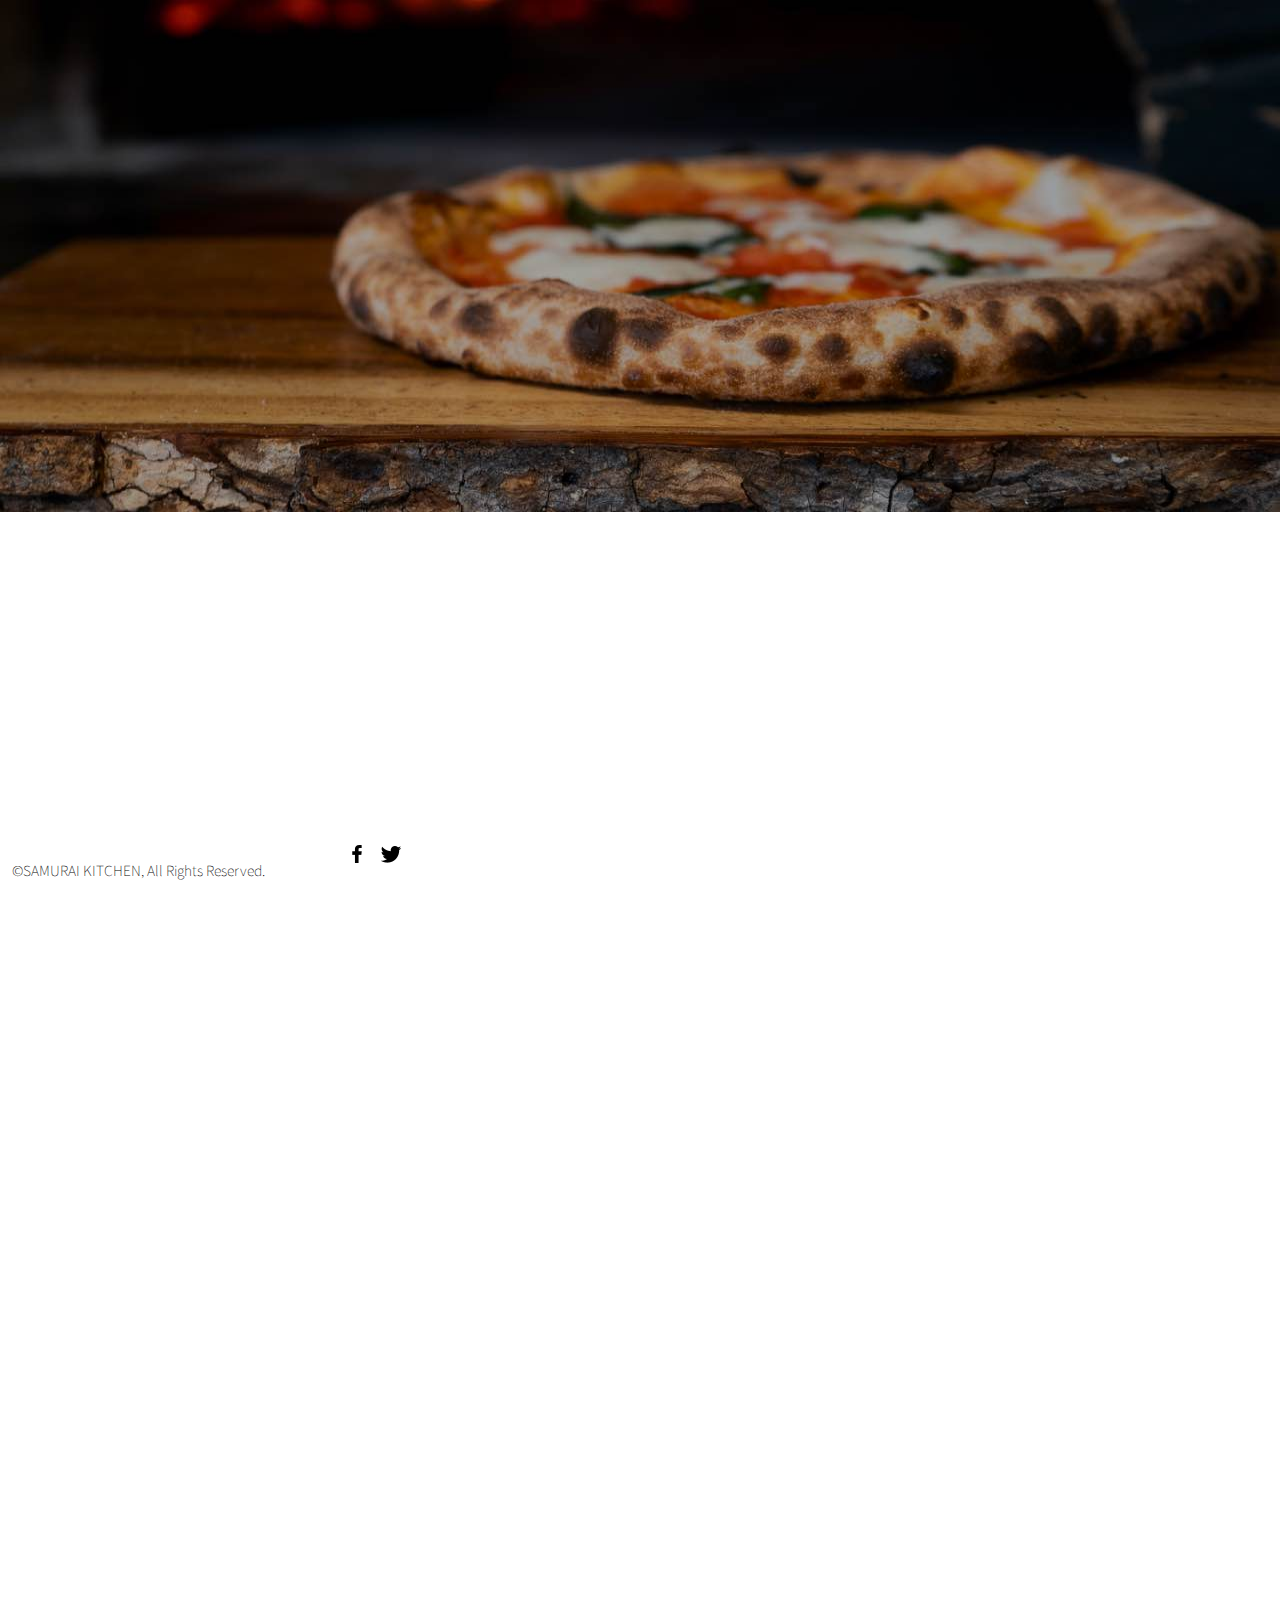
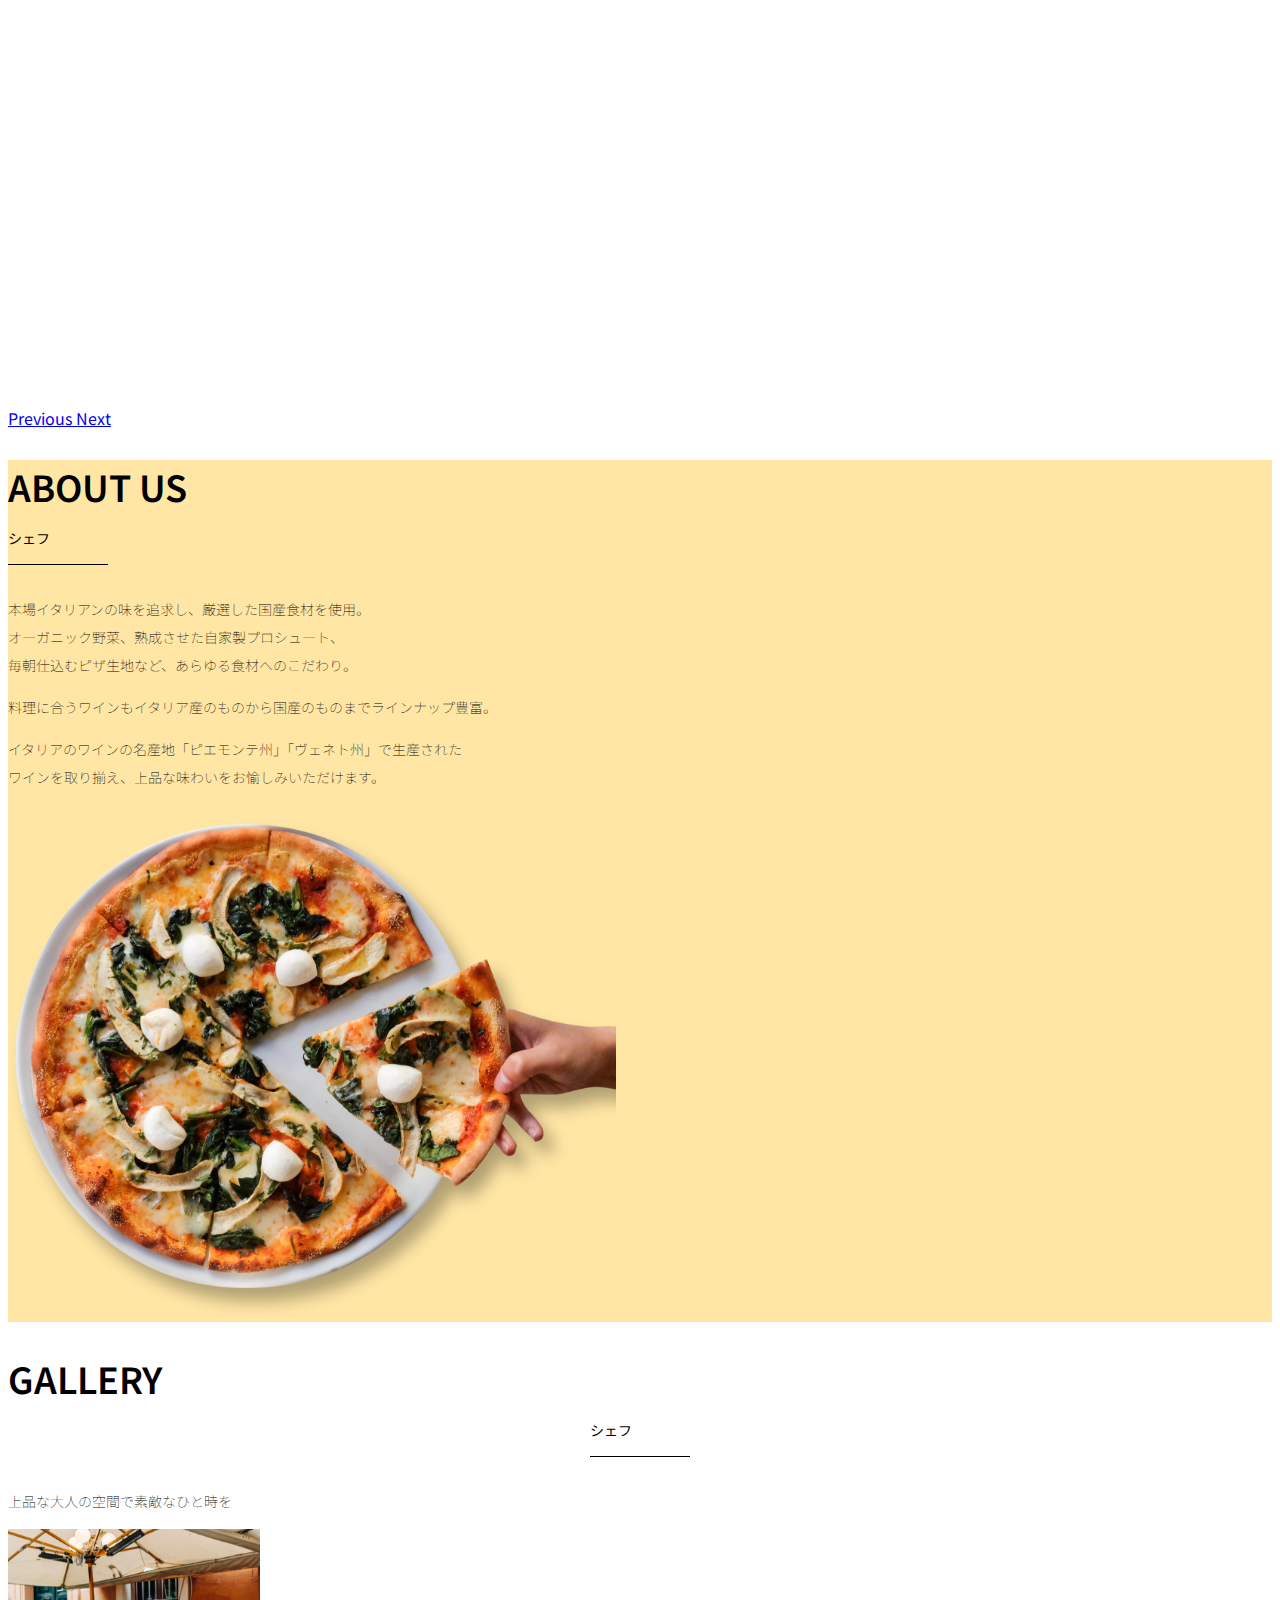
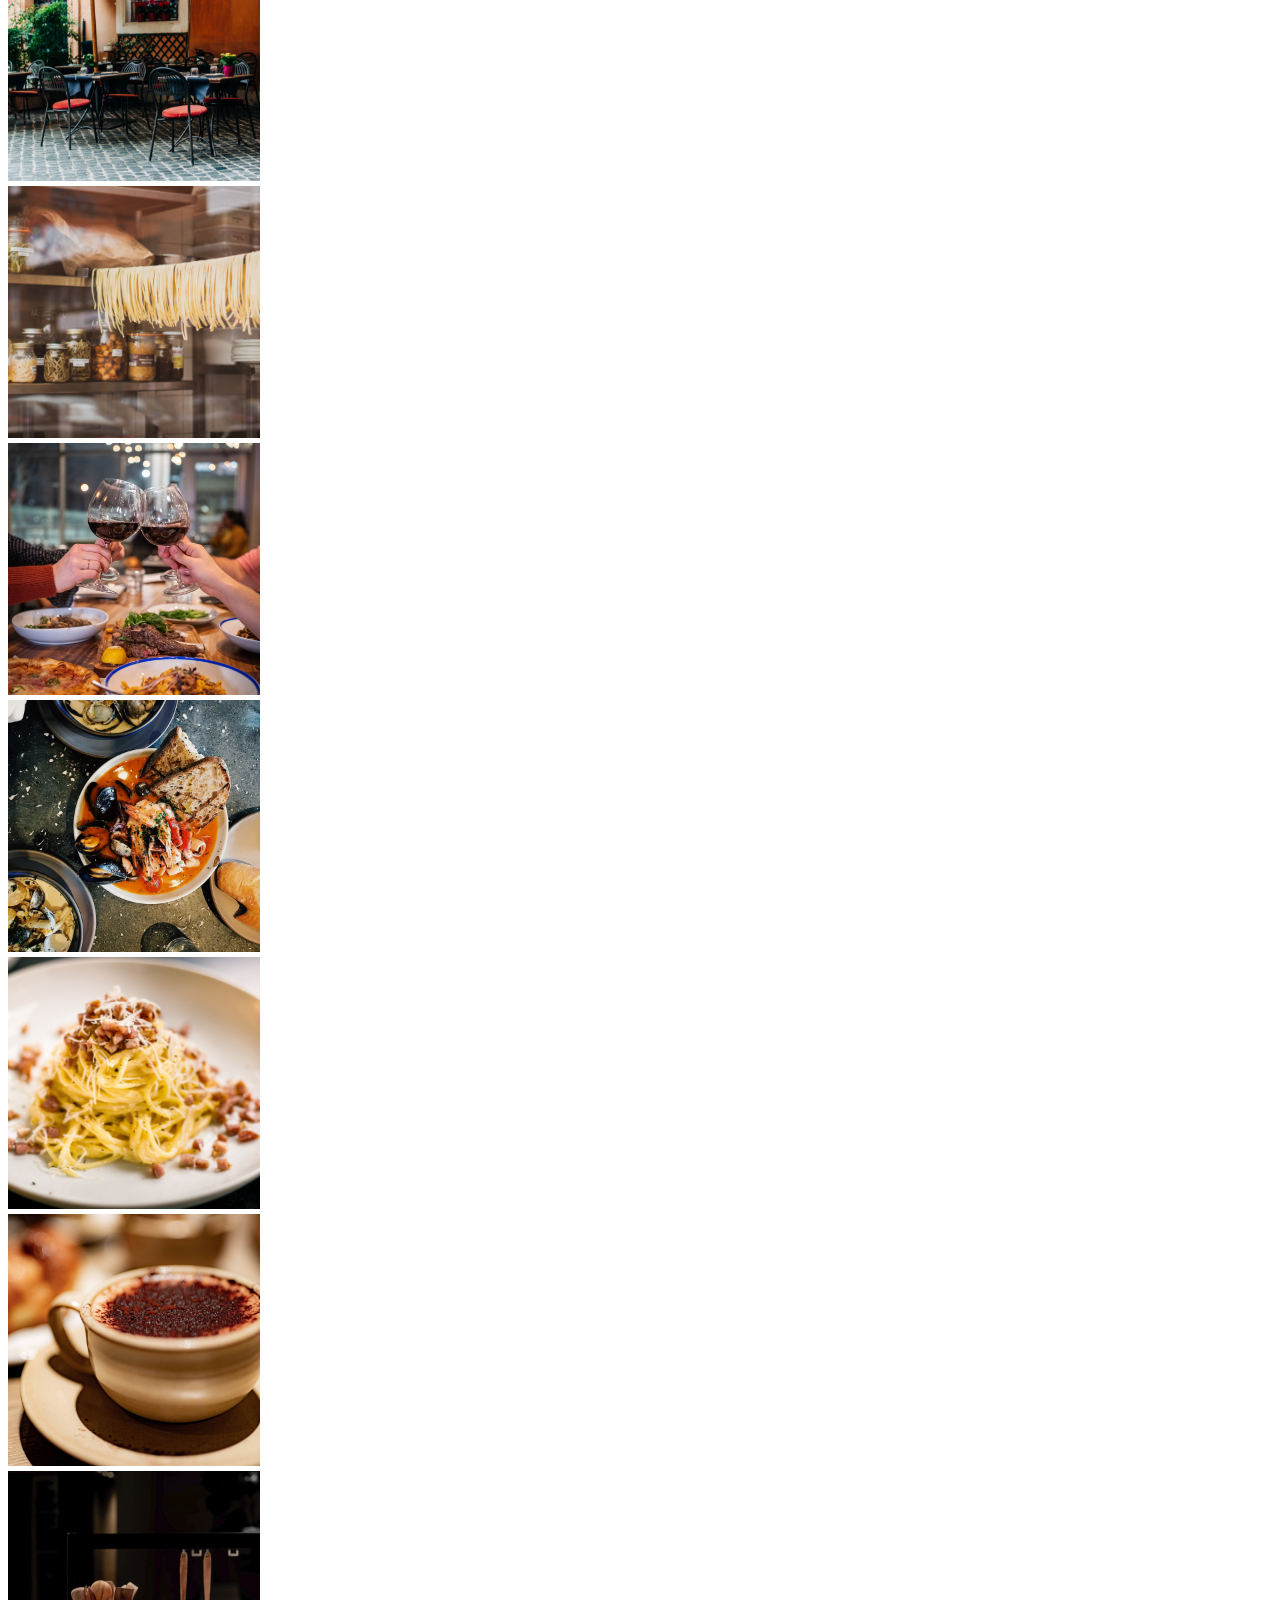
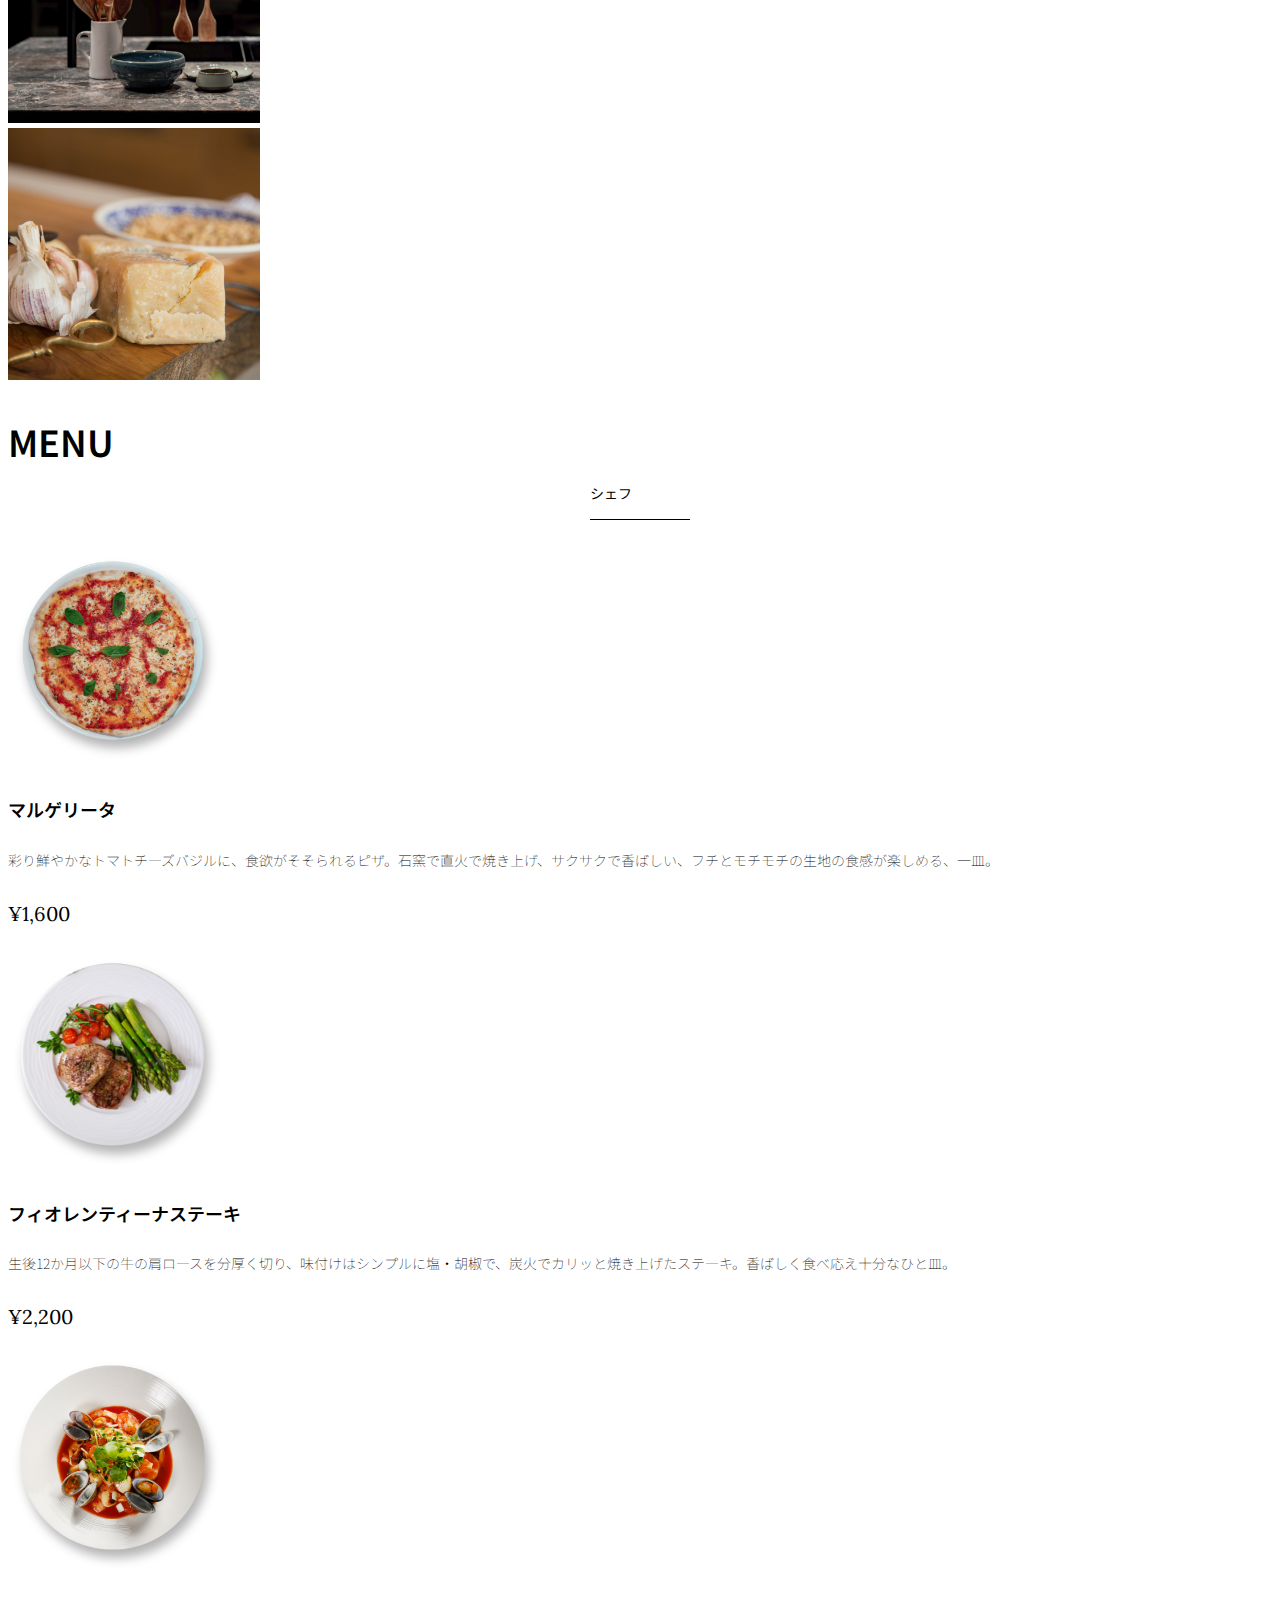
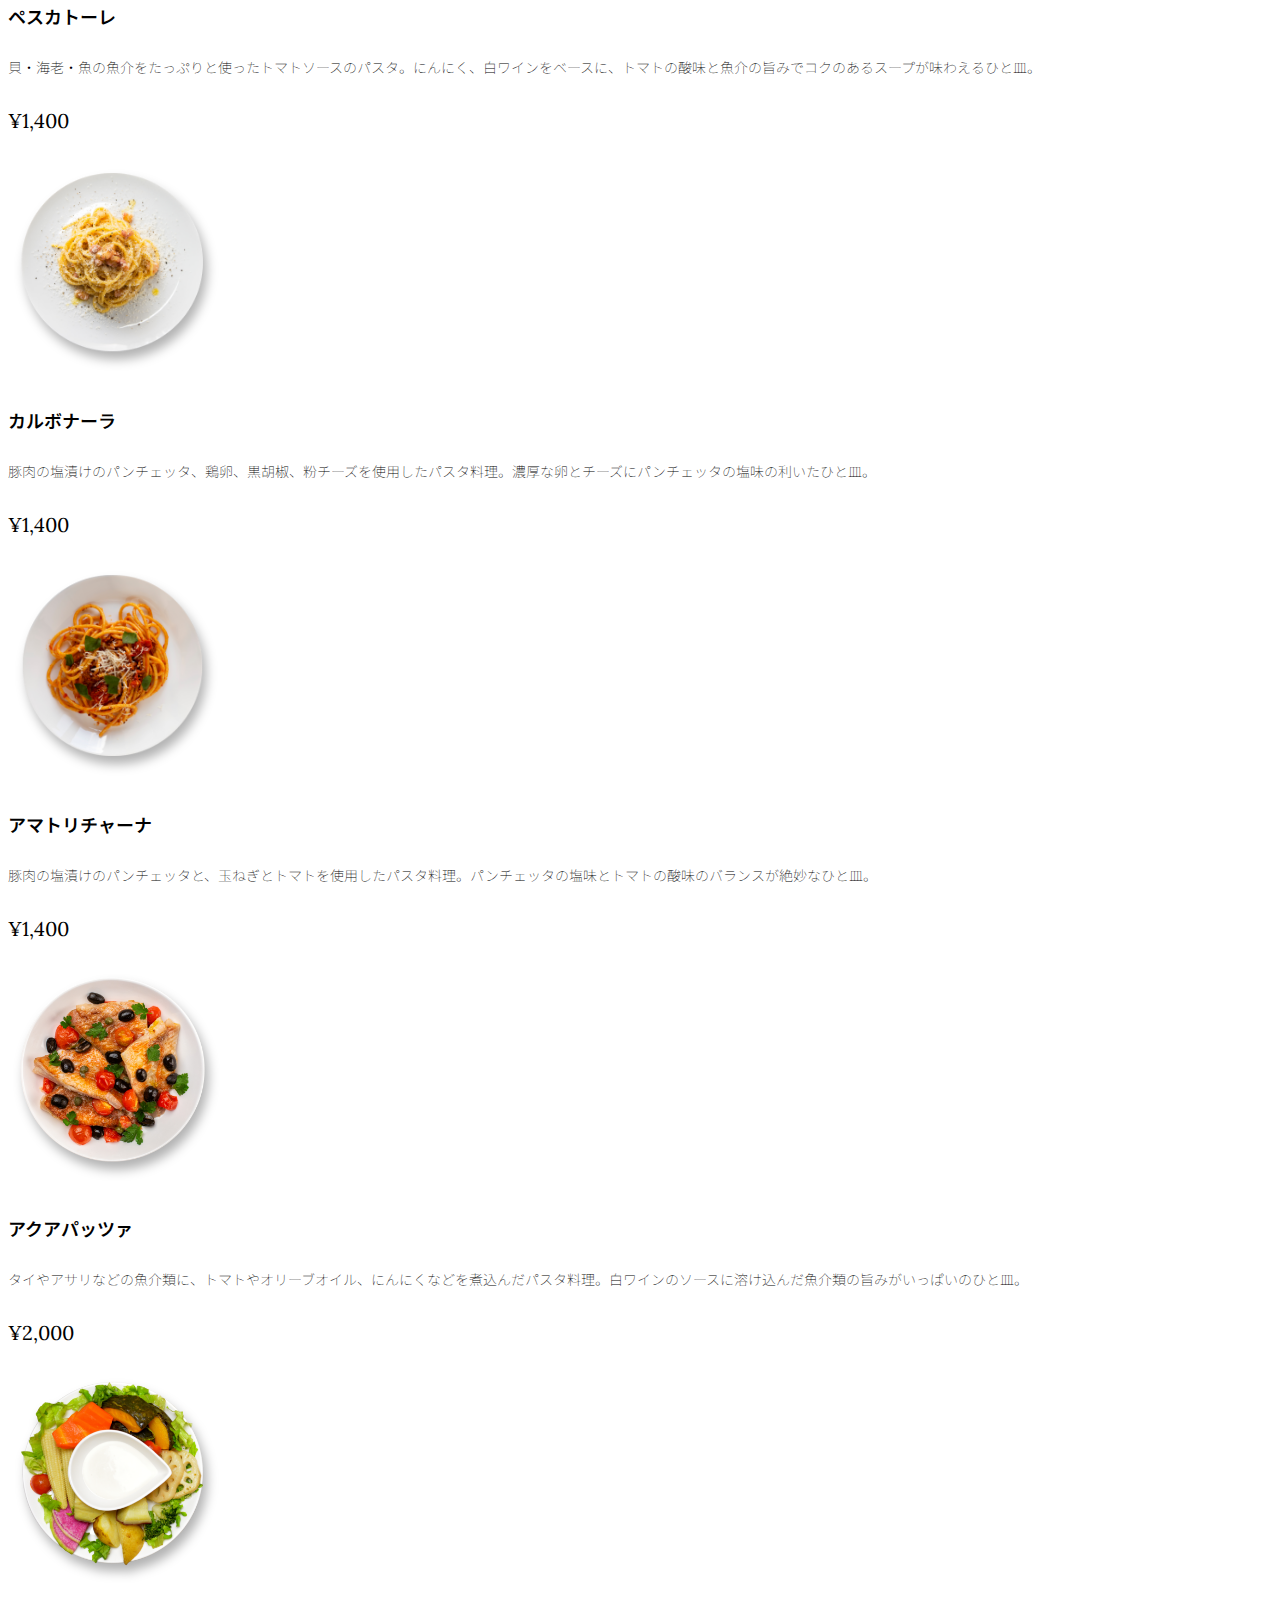
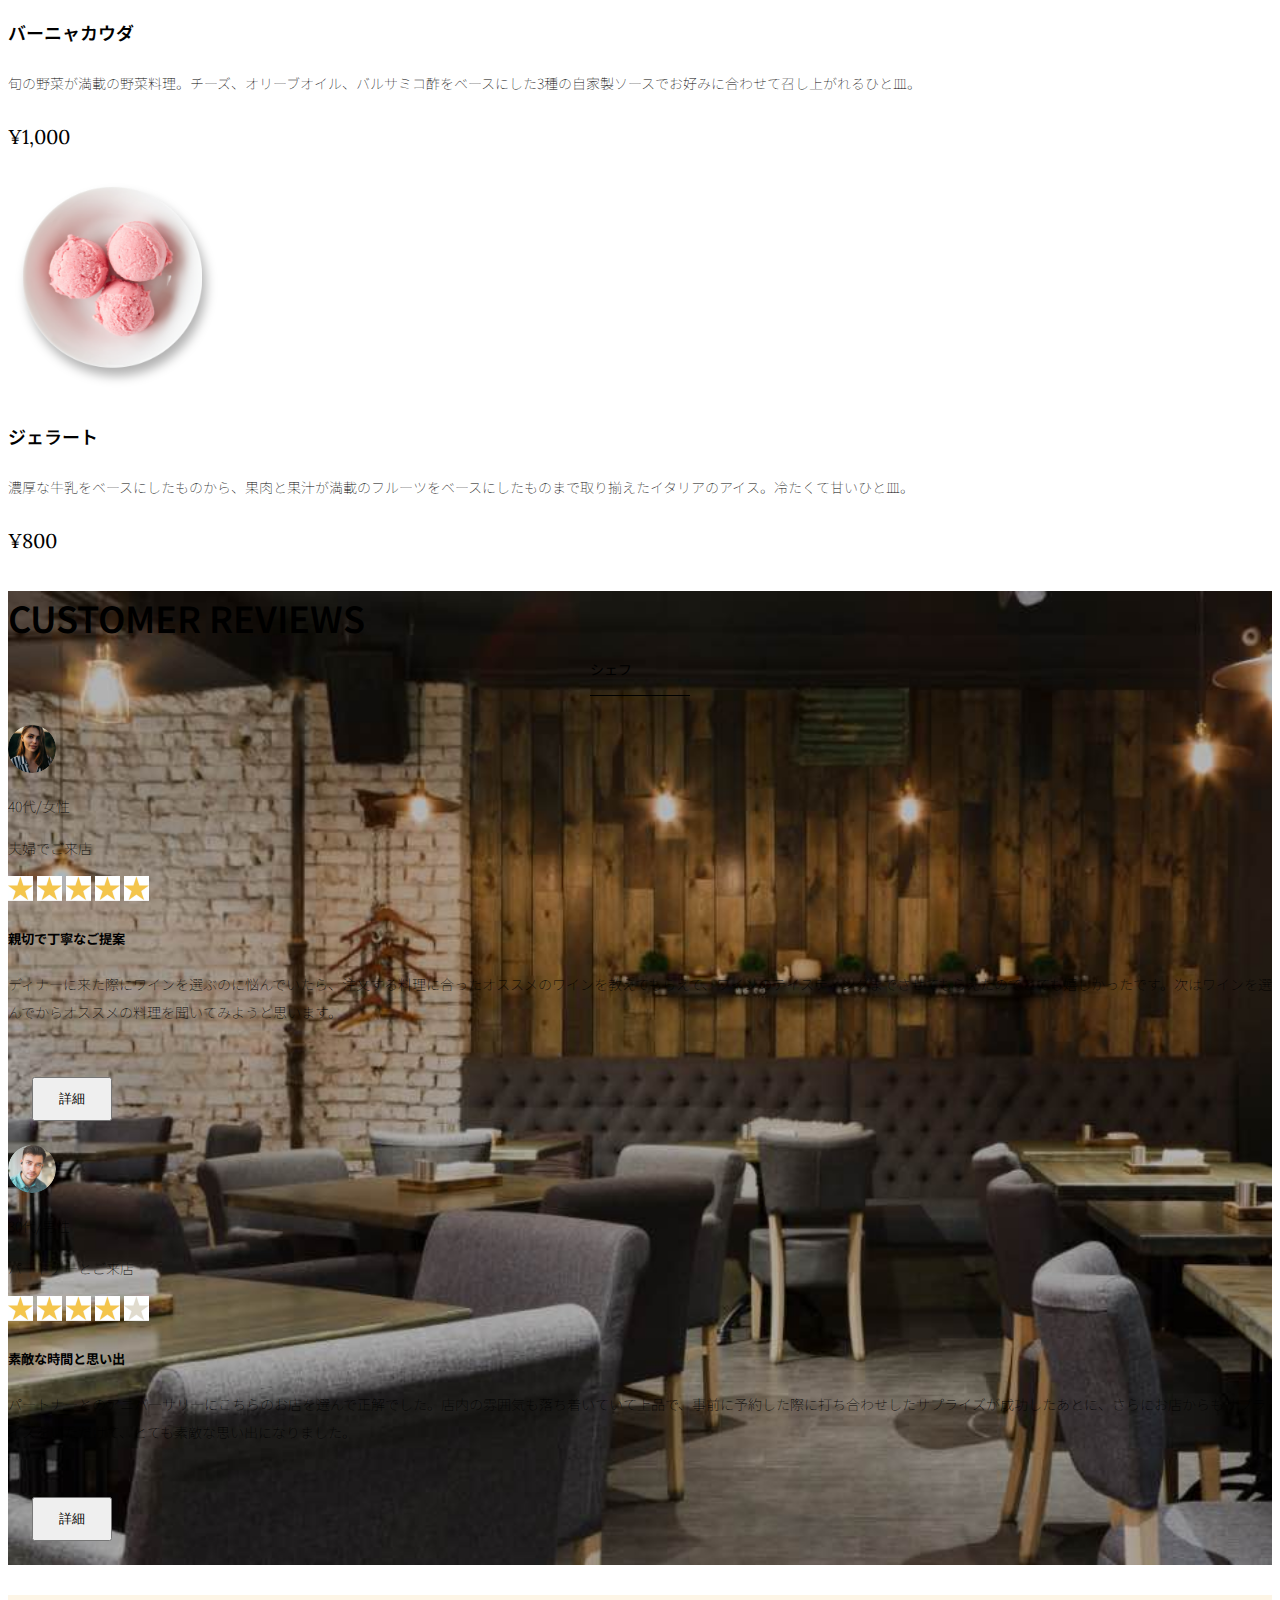
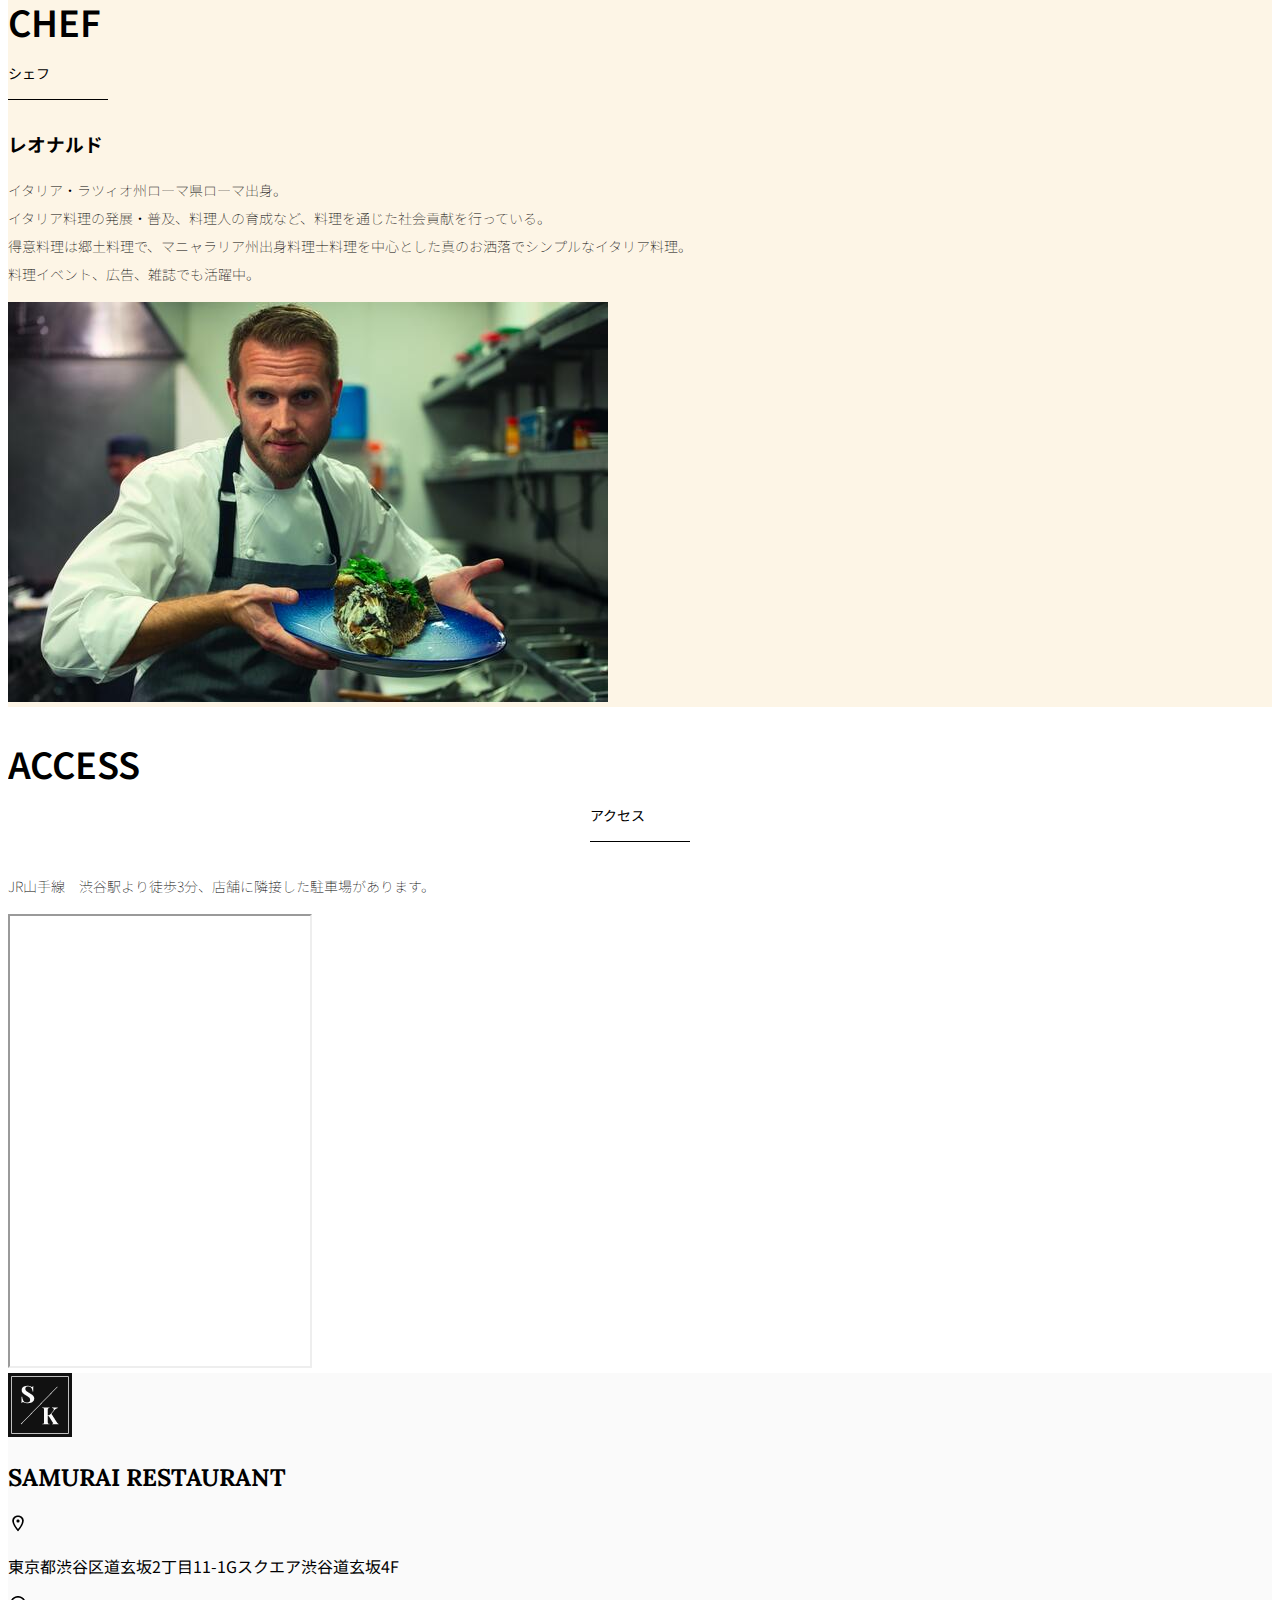
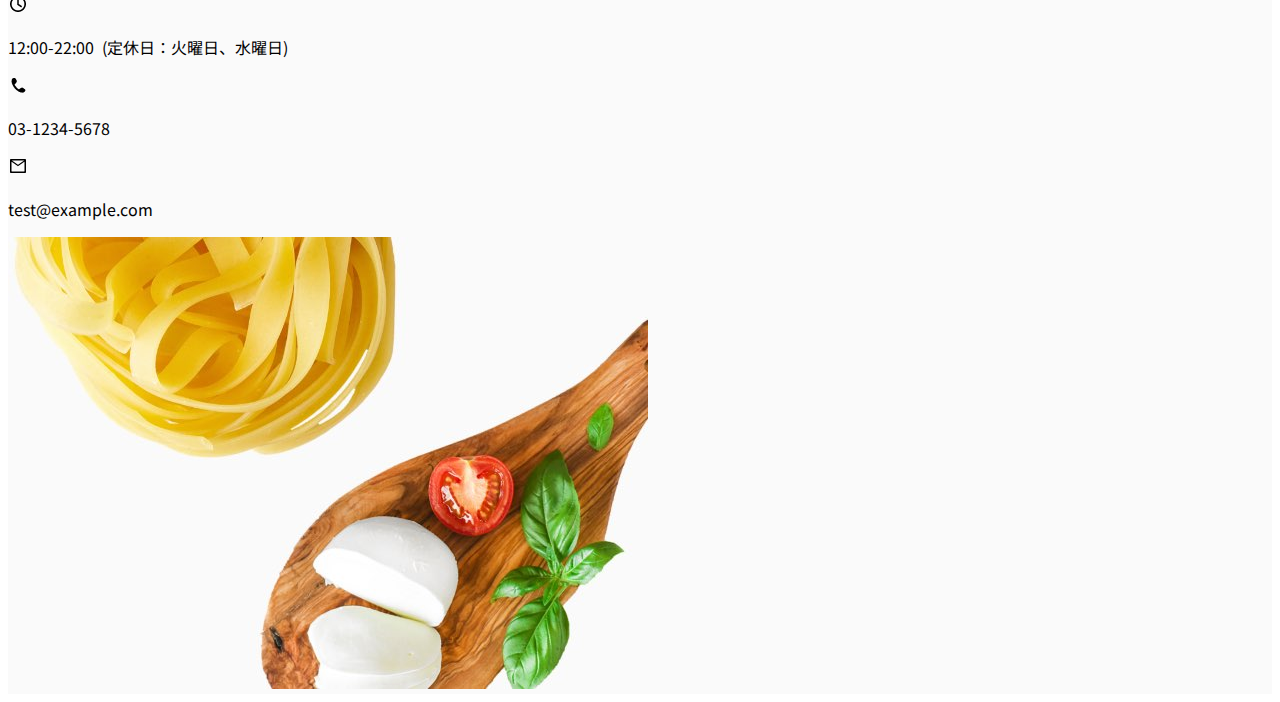
<file: kadai_015/index.html>
<!doctype html>
<html lang="ja">

<head>
  <meta charset="utf-8">
  <meta name="viewport" content="width=device-width, initial-scale=1">
  <meta name="description" content="">
  <meta name="author" content="SAMURAI ENGINEER">
  <title>SAMURAI XD_HTML教材</title>
  <!-- ************************************************ bootstrap.min.cssの読み込み -->
  <link href="https://cdn.jsdelivr.net/npm/bootstrap@5.0.0-beta1/dist/css/bootstrap.min.css" rel="stylesheet"
    integrity="sha384-giJF6kkoqNQ00vy+HMDP7azOuL0xtbfIcaT9wjKHr8RbDVddVHyTfAAsrekwKmP1" crossorigin="anonymous">
  <!-- ************************************************ bootstrap.bundle.min.jsの読み込み -->
  <script src="https://cdn.jsdelivr.net/npm/bootstrap@5.0.0-beta1/dist/js/bootstrap.bundle.min.js"
    integrity="sha384-ygbV9kiqUc6oa4msXn9868pTtWMgiQaeYH7/t7LECLbyPA2x65Kgf80OJFdroafW" crossorigin="anonymous" defer>
  </script>

  <!-- ************************************************ Google Font読み込み -->
  <link rel="preconnect" href="https://fonts.gstatic.com">
  <link href="https://fonts.googleapis.com/css2?family=Lora&display=swap" rel="stylesheet">
  <link href="https://fonts.googleapis.com/css2?family=Noto+Sans+JP:wght@300&display=swap" rel="stylesheet">
  <!-- ************************************************ Font Awesome -->
  <link rel="stylesheet" href="https://use.fontawesome.com/releases/v5.1.0/css/all.css"
    integrity="sha384-lKuwvrZot6UHsBSfcMvOkWwlCMgc0TaWr+30HWe3a4ltaBwTZhyTEggF5tJv8tbt" crossorigin="anonymous">
  <!-- ************************************************今回作成する styles.cssの読み込み -->
  <link href="stylesheet/style.css" rel="stylesheet">
  <!-- ************************************************  -->
</head>

<body>
  <main>
    <!-- ************************************************ ナビゲーションバー開始 -->
    
   <nav class="navbar navbar-expand-lg">
     <div class="container">
       <a class="navbar-brand my_navbar_brand">
         <img class="img-fluid navbar_brand_logo" src="img/site_logo.png" alt="サイトアイコン"><span>SAMURAI KITCHEN</span>
       </a>
       <div class="navbar-toggler hamburger_menu" data-bs-toggle="collapse" data-bs-target="#navbarNav"
         　aria-controls="navbarNav" aria-expanded="false" aria-label="Toggle navigation">
         <input type="checkbox" id="hamburger_btn_check">
         <label for="hamburger_btn_check" class="hamburger_btn">
           <img class="btn_open" src="img/button_open.png" alt="ナビゲーションバーのボタン">
           <img class="btn_close" src="img/button_close.png" alt="ナビゲーションバーのボタン">
         </label>
       </div>
       <div class="collapse navbar-collapse justify-content-end" id="navbarNav">
         <ul class="navbar-nav">
           <li class="nav-item px-2">
             <a class="nav-link my_nav_link my-2" aria-current="page" href="#">HOME</a>
           </li>

           <li class="nav-item px-2">
             <a class="nav-link my_nav_link my-2" href="#about">ABOUT US</a>
           </li>

           <li class="nav-item px-2">
             <a class="nav-link my_nav_link my-2" href="#gallery">GALLERY</a>
           </li>

           <li class="nav-item px-2">
             <a class="nav-link my_nav_link my-2" href="#menu">MENU</a>
           </li>

           <li class="nav-item px-2">
             <a class="nav-link my_nav_link my-2" href="#review">CUSTOMER REVIEWS</a>
           </li>

           <li class="nav-item px-2">
           <a class="nav-link my_nav_link my-2" href="#chef">CHEF</a>
           </li>

           <li class="nav-item px-2">
             <a class="nav-link my_nav_link my-2" href="#access">ACCESS</a>
           </li>
             
         </ul>
       </div>
     </div>
   </nav>
<!-- ナビゲーションバー終了 -->


    <!-- ************************************************ カルーセル開始 -->

   <!-- カルーセル部分 -->
   <!-- idのmyCarouselはインジケーター部分のdata-bs-targetと紐付く必要がある。mb-5で下方向に余白追加。 -->
   <div id="myCarousel" class="carousel slide mb-5" data-bs-ride="carousel">

     <!-- インジケーター部分 -->
     <ol class="carousel-indicators">
       <!-- この箇所と前述のidは紐付いている。data-bs-slide-toの番号がカルーセルの順番。 -->
       <li data-bs-target="#myCarousel" data-bs-slide-to="0" class="active"></li>
       <li data-bs-target="#myCarousel" data-bs-slide-to="1"></li>
       <li data-bs-target="#myCarousel" data-bs-slide-to="2"></li>
     </ol>


     <!-- carousel-inner：カルーセルのキャプションと背景画像の部分。現在は1枚目だけ表示。 -->
     <div class="carousel-inner">
       <div class="carousel-item active">
         <img src="img/slider-1.jpg" alt="SAMURAI KITCHEN-1">
         <div class="carousel-caption">
          <!-- 独自クラスで位置とフォントを変更　-->
           <h1 class="my_carousel_caption">
             Welcome to<br>
             SAMURAI KITCHEN
           </h1>
         </div>
       </div>

       <!-- カルーセル2枚目 -->
 <div class="carousel-item">
   <img src="img/slider-2.jpg" alt="サンプル画像">
   <div class="carousel-caption">
     <h1 class="my_carousel_caption">
        The fabulous combination of&nbsp;wine&nbsp;and&nbsp;food
     </h1>
   </div>
 </div>

 <!-- カルーセル３枚目 -->
 <div class="carousel-item">
   <img src="img/slider-3.jpg" alt="サンプル画像">
   <div class="carousel-caption">
     <h1 class="my_carousel_caption">Get the Italian taste<br>
       at the SAMURAI&nbsp;KITCHEN
     </h1>
   </div>
 </div>




     </div>

     <!-- コントロールボタン 左側 -->
     <a class="carousel-control-prev" href="#myCarousel" role="button" data-bs-slide="prev">
       <span class="carousel-control-prev-icon" aria-hidden="true"></span>
       <span class="visually-hidden">Previous</span>
     </a>

     <!-- コントロールボタン 右側 -->
     <a class="carousel-control-next" href="#myCarousel" role="button" data-bs-slide="next">
       <span class="carousel-control-next-icon" aria-hidden="true"></span>
       <span class="visually-hidden">Next</span>
     </a>
   </div>





    <!-- ************************************************ カルーセル終了 -->

    <!-- ************************************************ アバウトセクション開始 -->

<section class="about_us_bg" id="about">
  <div class="container py-5 mb-5">
    <div class="row">
      <div class="col-lg-6 text-left">
        <div class="py-5">
          <h2 class="section_title about mb-5">
            ABOUT US
          </h2>
          <p class="mb-2">
            本場イタリアンの味を追求し、厳選した国産食材を使用。<br>
            オーガニック野菜、熟成させた自家製プロシュート、<br>
            毎朝仕込むピザ生地など、あらゆる食材へのこだわり。<br>
          </p>
          <p class="mb-2">
            料理に合うワインもイタリア産のものから国産のものまでラインナップ豊富。<br>
          </p>
          <p class="mb-2">
            イタリアのワインの名産地「ピエモンテ州」「ヴェネト州」で生産された<br>
            ワインを取り揃え、上品な味わいをお愉しみいただけます。<br>
          </p>
        </div>
      </div>
      <div class="col-lg-6">
        <img src="img/img-about-us.png" class="img-fluid" alt="pizza">
      </div>
    </div>
  </div>
</section>


    <!-- ************************************************ アバウトセクション終了 -->

    <!-- ************************************************ ギャラリーセクション開始 -->
     <!-- ギャラリーセクション開始 -->
    <section id="gallery">
      <div class="container mb-5">
        <h2 class="mb-3 section_title gallery text-center">GALLERY</h2>
        <p class="text-center mb-5">
          上品な大人の空間で素敵なひと時を
        </p>

        <div class="row">
          <div class="col-6 col-lg-3 mb-4 d-flex justify-content-center">
            <img class="img-fluid" src="img/gallery-1.jpg" alt="サンプル画像">
          </div>

          <div class="col-6 col-lg-3 mb-4 d-flex justify-content-center">
            <img class="img-fluid" src="img/gallery-2.jpg" alt="サンプル画像">
          </div>

          <div class="col-6 col-lg-3 mb-4 d-flex justify-content-center">
            <img class="img-fluid" src="img/gallery-3.jpg" alt="サンプル画像">
          </div>

          <div class="col-6 col-lg-3 mb-4 d-flex justify-content-center">
            <img class="img-fluid" src="img/gallery-4.jpg" alt="サンプル画像">
          </div>

          <div class="col-6 col-lg-3 mb-4 d-flex justify-content-center">
            <img class="img-fluid" src="img/gallery-5.jpg" alt="サンプル画像">
          </div>

          <div class="col-6 col-lg-3 mb-4 d-flex justify-content-center">
            <img class="img-fluid" src="img/gallery-6.jpg" alt="サンプル画像">
          </div>

          <div class="col-6 col-lg-3 mb-4 d-flex justify-content-center">
            <img class="img-fluid" src="img/gallery-7.jpg" alt="サンプル画像">
          </div>

          <div class="col-6 col-lg-3 mb-4 d-flex justify-content-center">
            <img class="img-fluid" src="img/gallery-8.jpg" alt="サンプル画像">
          </div>

        </div>
      </div>
    </section>
    <!-- ギャラリーセクション終了 -->
    

    <!-- ************************************************ メニューセクション -->
      
    <section id="menu">
      <div class="container">
        <div class="row">
          <div class="col-lg-12">
            <h2 class="section_title menu text-center mb-5">MENU</h2>
          </div>
        </div>
      </div>

      <div class="container mb-5">
        <div class="row">
        
         <div class="col-12 col-lg-6">
            <div class="row g-0 mb-4">
            
             <div class="col-12 col-lg-5 text-center">
                <img src="img/margherita.png" class="img-fluid" alt="マルゲリータ">
              </div>
           
             <div class="col-12 col-lg-7 p-4">
                <h4 class="mb-0 menu_title">マルゲリータ</h4>
                <p class="my-auto">彩り鮮やかなトマトチーズバジルに、食欲がそそられるピザ。石窯で直火で焼き上げ、サクサクで香ばしい、フチとモチモチの生地の食感が楽しめる、一皿。</p>
                <p class="menu_price">¥1,600</p>
              </div>
            </div>
          </div>

        
         <div class="col-12 col-lg-6">
            <div class="row g-0 mb-4">
            
             <div class="col-12 col-lg-5 text-center">
                <img src="img/steak.png" class="img-fluid" alt="フィオレンティーナステーキ">
              </div>
     
             <div class="col-12 col-lg-7 p-4">
                <h4 class="mb-0 menu_title">フィオレンティーナステーキ</h4>
                <p class="my-auto">生後12か月以下の牛の肩ロースを分厚く切り、味付けはシンプルに塩・胡椒で、炭火でカリッと焼き上げたステーキ。香ばしく食べ応え十分なひと皿。</p>
                <p class="menu_price">¥2,200</p>
              </div>
            </div>
          </div>

        
         <div class="col-12 col-lg-6">
            <div class="row g-0 mb-4">
            
             <div class="col-12 col-lg-5 text-center">
                <img src="img/pescatore.png" class="img-fluid" alt="ペスカトーレ">
              </div>
            
             <div class="col-12 col-lg-7 p-4">
                <h4 class="mb-0 menu_title">ペスカトーレ</h4>
                <p class="my-auto">貝・海老・魚の魚介をたっぷりと使ったトマトソースのパスタ。にんにく、白ワインをベースに、トマトの酸味と魚介の旨みでコクのあるスープが味わえるひと皿。</p>
                <p class="menu_price">¥1,400</p>
              </div>
            </div>
          </div>

         
         <div class="col-12 col-lg-6">
            <div class="row g-0 mb-4">
             
             <div class="col-12 col-lg-5 text-center">
                <img src="img/carbonara.png" class="img-fluid" alt="カルボナーラ">
              </div>
             
             <div class="col-12 col-lg-7 p-4">
                <h4 class="mb-0 menu_title">カルボナーラ</h4>
                <p class="my-auto">豚肉の塩漬けのパンチェッタ、鶏卵、黒胡椒、粉チーズを使用したパスタ料理。濃厚な卵とチーズにパンチェッタの塩味の利いたひと皿。</p>
                <p class="menu_price">¥1,400</p>
              </div>
            </div>
          </div>

        
         <div class="col-12 col-lg-6">
            <div class="row g-0 mb-4">
        
             <div class="col-12 col-lg-5 text-center">
                <img src="img/amatriciana.png" class="img-fluid" alt="アマトリチャーナ">
              </div>
             
             <div class="col-12 col-lg-7 p-4">
                <h4 class="mb-0 menu_title">アマトリチャーナ</h4>
                <p class="my-auto">豚肉の塩漬けのパンチェッタと、玉ねぎとトマトを使用したパスタ料理。パンチェッタの塩味とトマトの酸味のバランスが絶妙なひと皿。</p>
                <p class="menu_price">¥1,400</p>
              </div>
            </div>
          </div>

        
         <div class="col-12 col-lg-6">
            <div class="row g-0 mb-4">
          
             <div class="col-12 col-lg-5 text-center">
                <img src="img/acqua-pazza.png" class="img-fluid" alt="アクアパッツァ">
              </div>
           
             <div class="col-12 col-lg-7 p-4">
                <h4 class="mb-0 menu_title">アクアパッツァ</h4>
                <p class="my-auto">タイやアサリなどの魚介類に、トマトやオリーブオイル、にんにくなどを煮込んだパスタ料理。白ワインのソースに溶け込んだ魚介類の旨みがいっぱいのひと皿。</p>
                <p class="menu_price">¥2,000</p>
              </div>
            </div>
          </div>

        
         <div class="col-12 col-lg-6">
            <div class="row g-0 mb-4">
        
             <div class="col-12 col-lg-5 text-center">
                <img src="img/bagna-cauda.png" class="img-fluid" alt="バーニャカウダ">
              </div>
             
             <div class="col-12 col-lg-7 p-4">
                <h4 class="mb-0 menu_title">バーニャカウダ</h4>
                <p class="my-auto">旬の野菜が満載の野菜料理。チーズ、オリーブオイル、バルサミコ酢をベースにした3種の自家製ソースでお好みに合わせて召し上がれるひと皿。</p>
                <p class="menu_price">¥1,000</p>
              </div>
            </div>
          </div>

        
         <div class="col-12 col-lg-6">
            <div class="row g-0 mb-4">
            
             <div class="col-12 col-lg-5 text-center">
                <img src="img/gelato.png" class="img-fluid" alt="ジェラート">
              </div>
            
             <div class="col-12 col-lg-7 p-4">
                <h4 class="mb-0 menu_title">ジェラート</h4>
                <p class="my-auto">濃厚な牛乳をベースにしたものから、果肉と果汁が満載のフルーツをベースにしたものまで取り揃えたイタリアのアイス。冷たくて甘いひと皿。</p>
                <p class="menu_price">¥800</p>
              </div>
            </div>
          </div>
        </div>
      </div>
    </section>
    
    <!-- ************************************************ メニューセクション終了 -->

    <!-- ************************************************ レビューセクション開始 -->
    
    <section id="review">
      <div class="review_wrapper">
        <div class="container py-5 mb-5">
          <div class="text-center mb-5">
            <h2 class="section_title review text-center text-white">CUSTOMER REVIEWS</h2>
          </div>
          <div class="row pb-5 justify-content-center">
            <div class="col-12 col-lg-5 mt-3">
              <div class="bg-white h_420">
                <div class="p-4">
                  <div class="d-flex align-items-center">
                    <img src="img/customer-woman.png" class="reviewer_img" alt="サンプル画像">
                    <div>
                      <p class="my-0">40代/女性</p>
                      <p class="my-0">夫婦でご来店</p>
                    </div>
                  </div>
                  <div class="my-3">
                    <img src="img/star-point.png" class="star_img" alt="star">
                    <img src="img/star-point.png" class="star_img" alt="star">
                    <img src="img/star-point.png" class="star_img" alt="star">
                    <img src="img/star-point.png" class="star_img" alt="star">
                    <img src="img/star-point.png" class="star_img" alt="star">
                  </div>
                  <h5>親切で丁寧なご提案</h5>
                  <p>
                    ディナーに来た際にワインを選ぶのに悩んでいたら、注文する料理に合ったオススメのワインを教えてもらえて、ワインのテイスティングまでさせてもらえたのでとても嬉しかったです。次はワインを選んでからオススメの料理を聞いてみようと思います。
                  </p>
                  <button type="button" class="btn btn-warning shadow fix_bottom">詳細</button>
                </div>
              </div>
            </div>
            <div class="col-12 col-lg-5 mt-3">
              <div class="bg-white h_420">
                <div class="p-4">
                  <div class="d-flex align-items-center">
                    <img src="img/customer-man.png" class="reviewer_img" alt="サンプル画像">
                    <div>
                      <p class="my-0">30代/男性</p>
                      <p class="my-0">パートナーとご来店</p>
                    </div>
                  </div>
                  <div class="my-3">
                    <img src="img/star-point.png" class="star_img" alt="star">
                    <img src="img/star-point.png" class="star_img" alt="star">
                    <img src="img/star-point.png" class="star_img" alt="star">
                    <img src="img/star-point.png" class="star_img" alt="star">
                    <img src="img/star-no-point.png" class="star_img" alt="no-star">
                  </div>
                  <h5>素敵な時間と思い出</h5>
                  <p>
                    パートナーとのアニバーサリーにこちらのお店を選んで正解でした。店内の雰囲気も落ち着いていて上品で、事前に予約した際に打ち合わせしたサプライズが成功したあとに、さらにお店からもサプライズをいただけて、とても素敵な思い出になりました。
                  </p>
                  <button type="button" class="btn btn-warning shadow fix_bottom">詳細</button>
                </div>
              </div>
            </div>
          </div>
        </div>
      </div>
    </section> 
    <!-- レビューセクション終了 -->  





<section class="chef chef_bg" id="chef">
  <div class="container py-5 mb-5">
    <div class="row">
      <div class="col-lg-6 text-left">
        <div class="py-5">
          <h2 class="section_title chef mb-5">CHEF</h2>
        

          <h3>レオナルド</h3>
          <p class="mb-2">
            イタリア・ラツィオ州ローマ県ローマ出身。<br>
            イタリア料理の発展・普及、料理人の育成など、料理を通じた社会貢献を行っている。<br>
            得意料理は郷土料理で、マニャラリア州出身料理士料理を中心とした真のお洒落でシンプルなイタリア料理。<br>
            料理イベント、広告、雑誌でも活躍中。
          </p>
        </div>
      </div>

<div class="col-lg-6">
            <img src="img/chef.jpg" alt="chef">
      </div>
    </div>
  </div>
</section>
      
    
   
    
    
    

     



       
         
        


    <!-- ************************************************ アクセスセクション開始 -->
     
    <section id="access">
      <div class="container">

        <div class="row">
          <div class="col-lg-12 text-center mb-5">
            <h2 class="section_title text-center access mb-5">ACCESS</h2>
            <p>JR山手線　渋谷駅より徒歩3分、店舗に隣接した駐車場があります。</p>
          </div>
        </div>
      </div>

      <div class="container mb-5 px-2">
        <iframe
          src="https://www.google.com/maps/embed?pb=!1m18!1m12!1m3!1d12967.114087343349!2d139.687349334065!3d35.657827993593834!2m3!1f0!2f0!3f0!3m2!1i1024!2i768!4f1.1!3m3!1m2!1s0x6018f5209bb80c49%3A0x7abbc1a9d7d575eb!2z5qCq5byP5Lya56S-5L6N!5e0!3m2!1sja!2sjp!4v1623882550231!5m2!1sja!2sjp"
          class="w-100" style="height: 50vh;" loading="lazy"></iframe>
      </div>
    </section>
    <!-- アクセスセクション終了 -->


    <!-- ************************************************ フッター開始 -->
    
    <footer id="footer">
      <div class="container">
        <div class="row">
          <div class="col-12 col-lg-6 position-relative">
            <div class="row pt-5">
              <div class="col-lg-2 text-center my-3">
                <img class="img-fluid footer_brand_logo" src="img/site_logo.png" alt="サンプル画像">
              </div>
              <div class="col-lg-10 align-self-center my-3">
                <h2 class="m-0 footer_text">SAMURAI RESTAURANT</h2>
              </div>
            </div>

            <div class="restaurant_info py-3">
              <div class="d-flex mb-3">
                <img src="img/icon-Marker.png" alt="marker">
                <p class="p-0 m-0">東京都渋谷区道玄坂2丁目11-1Gスクエア渋谷道玄坂4F</p>
              </div>
              <div class="d-flex mb-3">
                <img src="img/icon-Clock.png" alt="clock">
                <p class="p-0 m-0">12:00-22:00&nbsp;&nbsp;(定休日：火曜日、水曜日)</p>
              </div>
              <div class="d-flex mb-3">
                <img src="img/icon-Phone.png" alt="phone">
                <p class="p-0 m-0">03-1234-5678</p>
              </div>
              <div class="d-flex mb-3">
                <img src="img/icon-Mail.png" alt="mail">
                <p class="p-0 m-0">test@example.com</p>
              </div>
            </div>

            <div class="copy_right align-items-center">
              <p>
                ©SAMURAI KITCHEN, All Rights Reserved.
              </p>
              <img src="img/icon-facebook.png" class="sns_img" alt="facebook">
              <img src="img/icon-twitter.png" class="sns_img" alt="twitter">
            </div>
          </div>

          <div class="col-12 col-lg-6 d-none d-lg-block">
            <img src="img/background-footer.jpg" alt="背景画像">
          </div>
        </div>
      </div>
    </footer>
    
    <!-- ************************************************ フッター終了 -->
  </main>
</body>

</html>
</file>
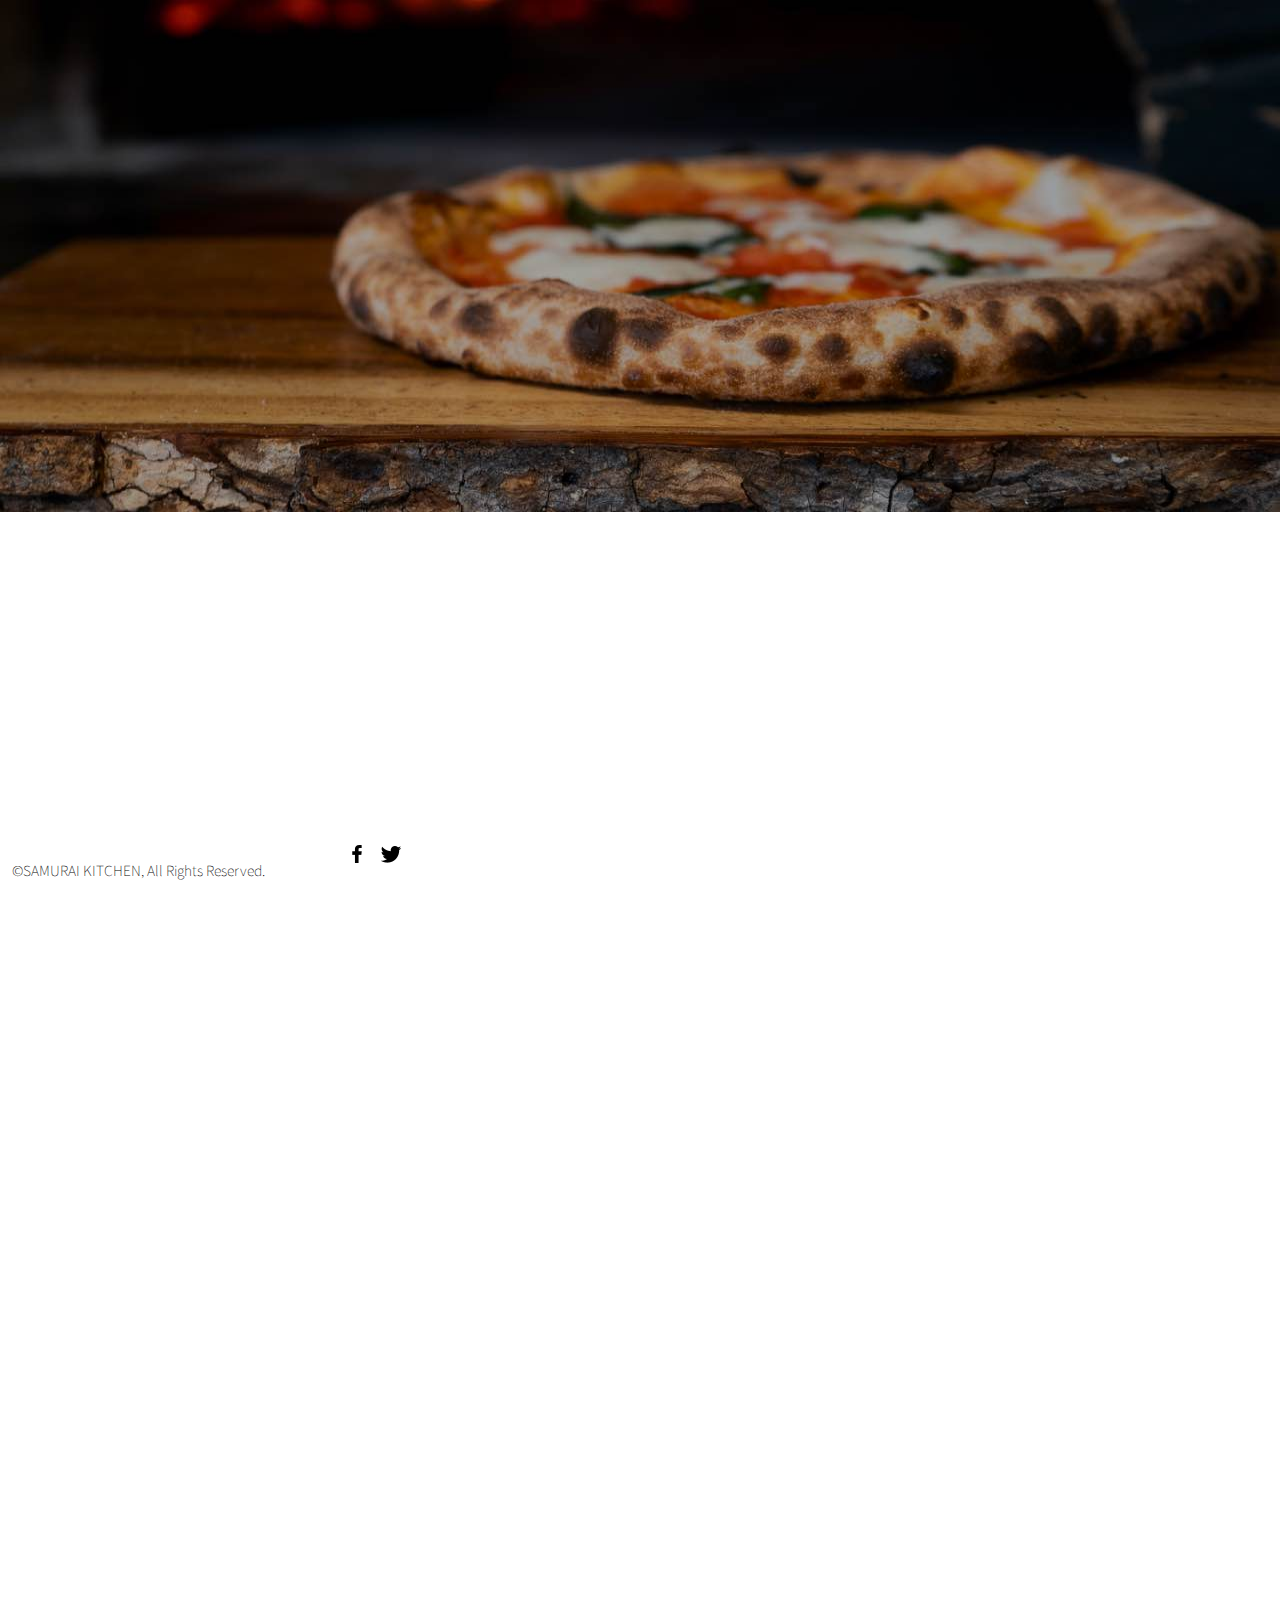
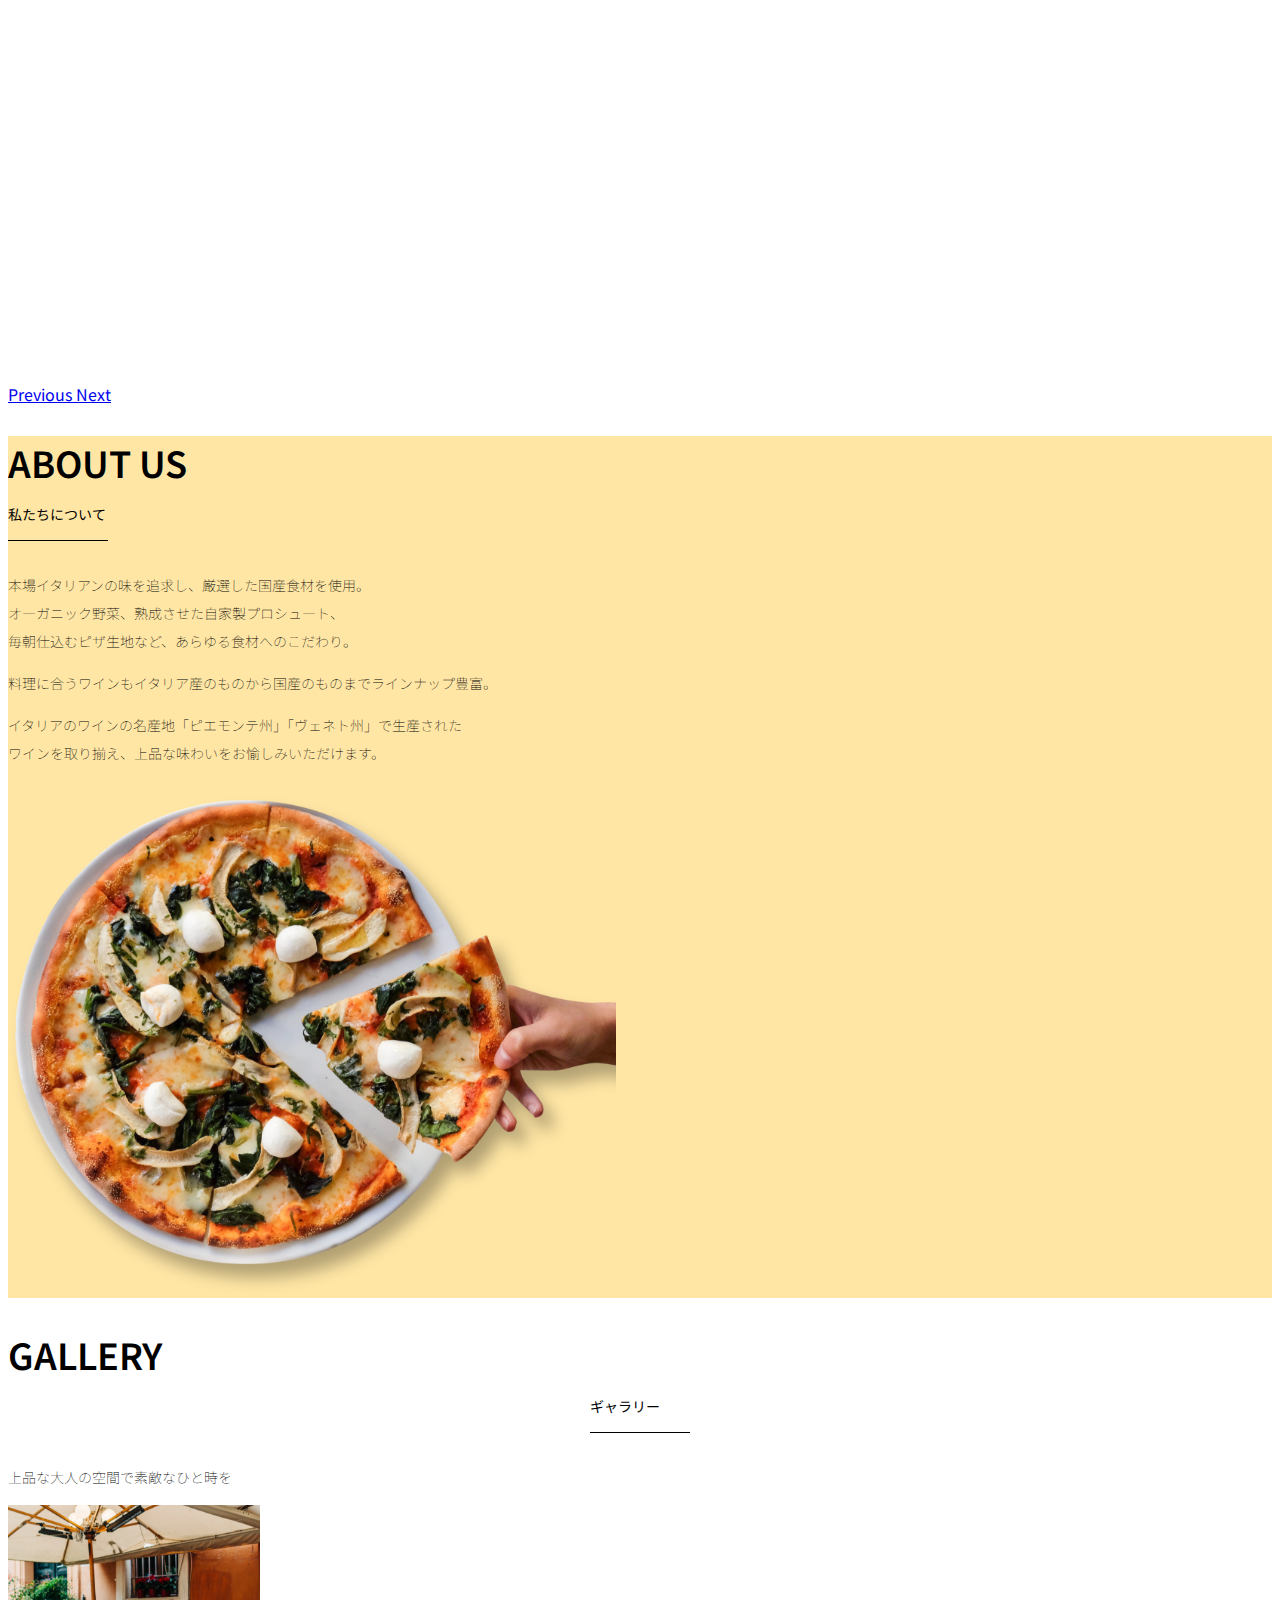
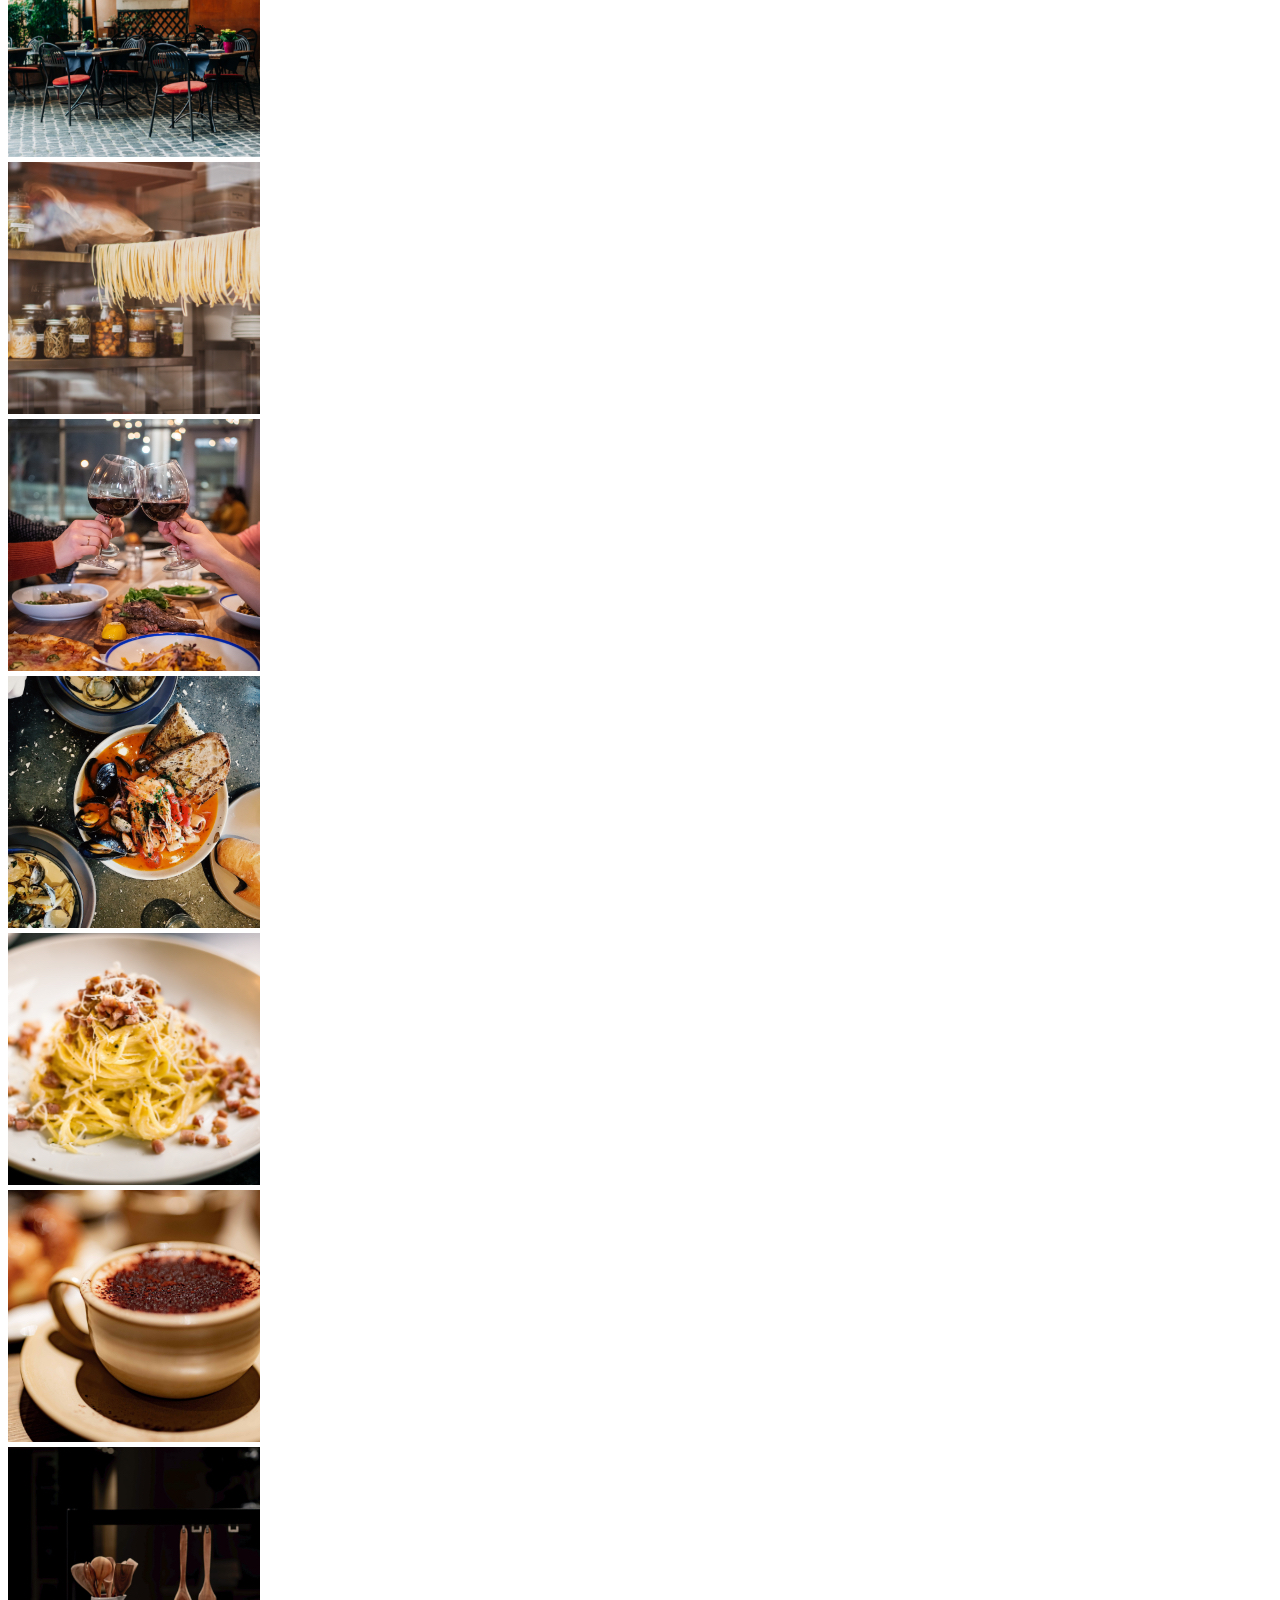
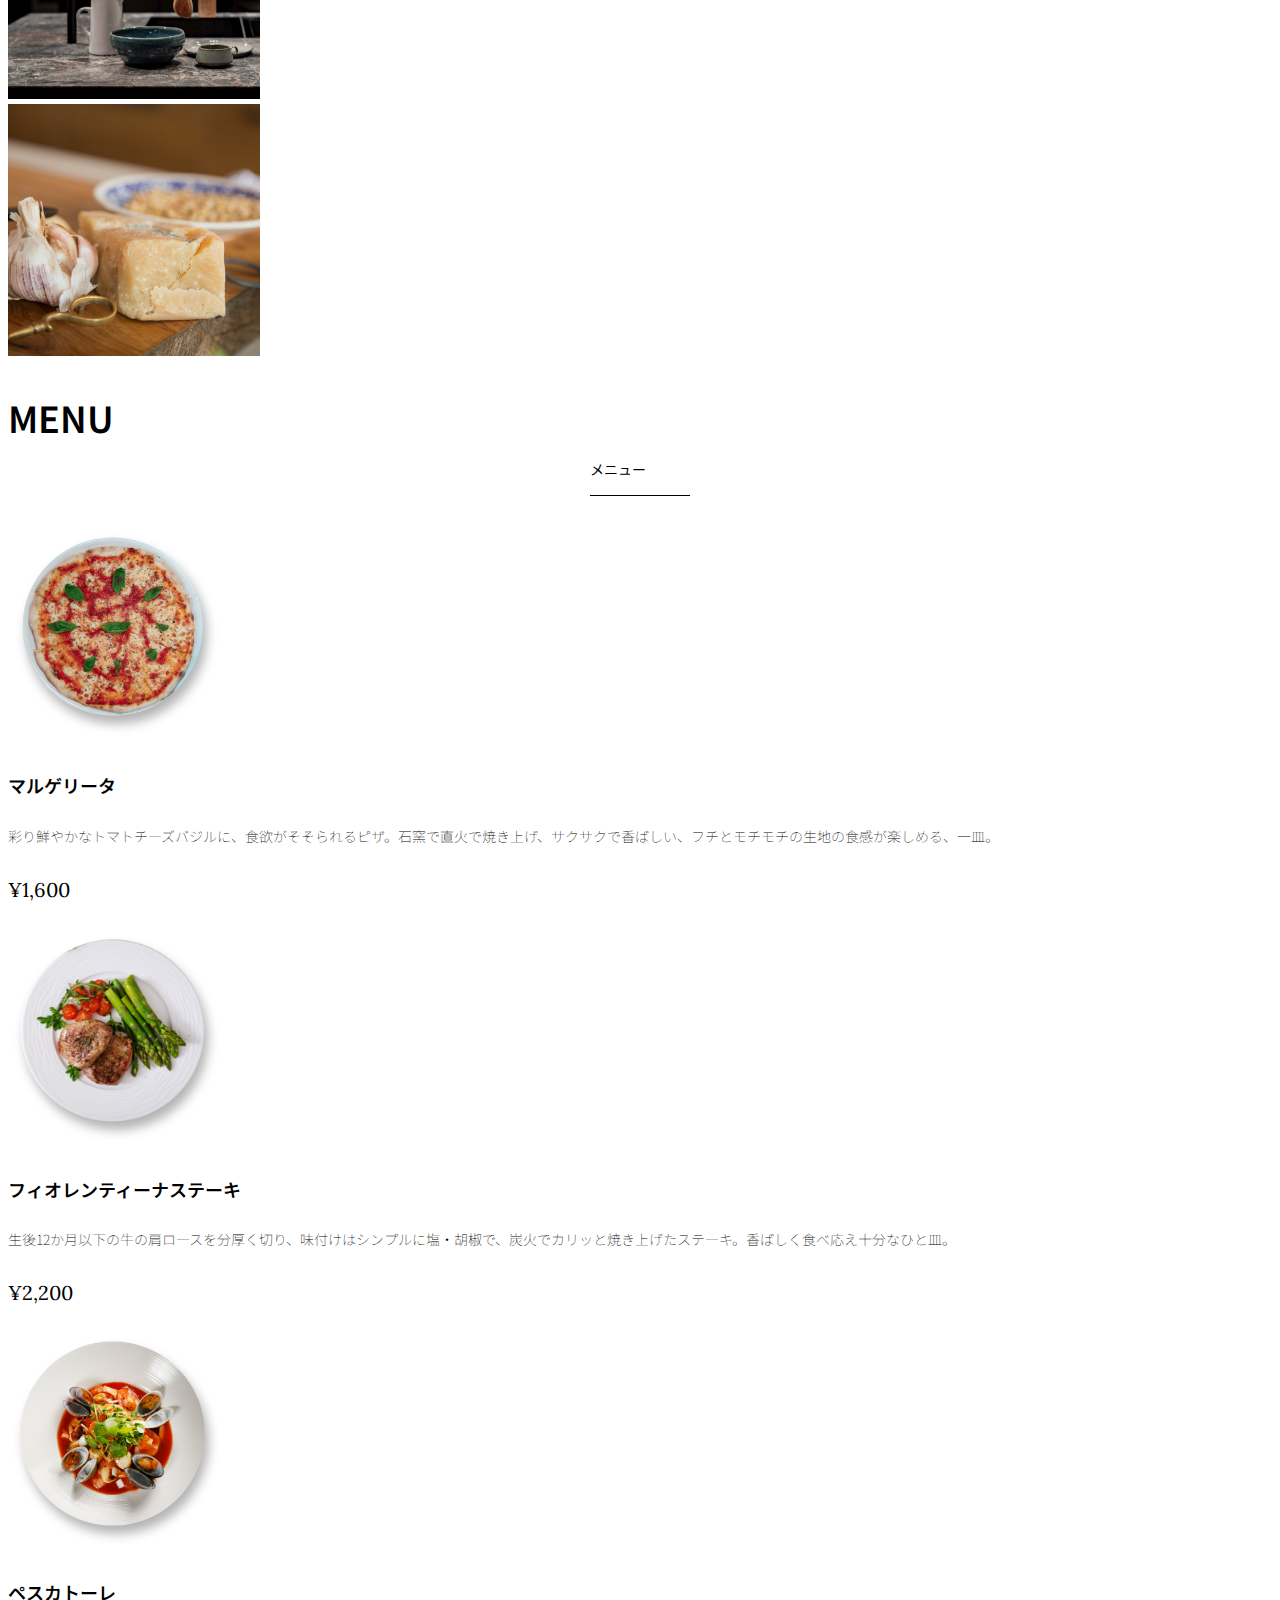
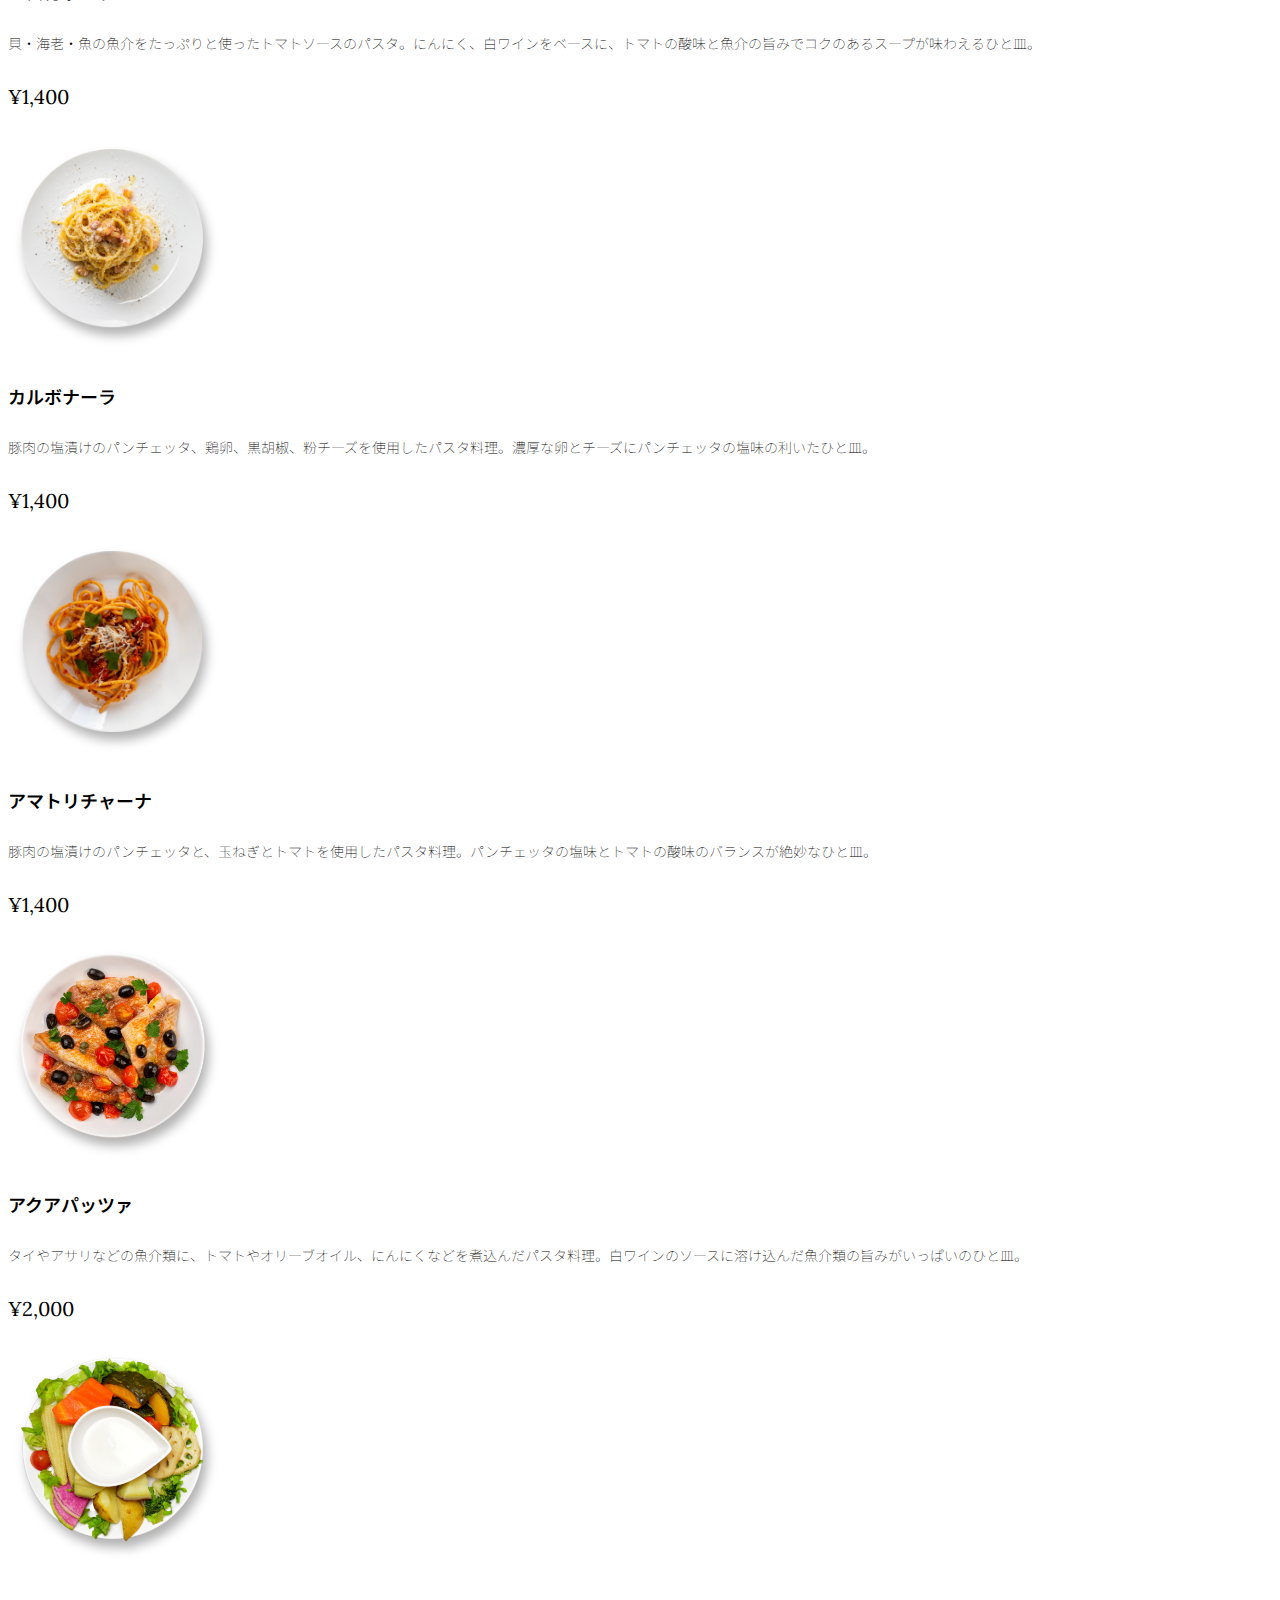
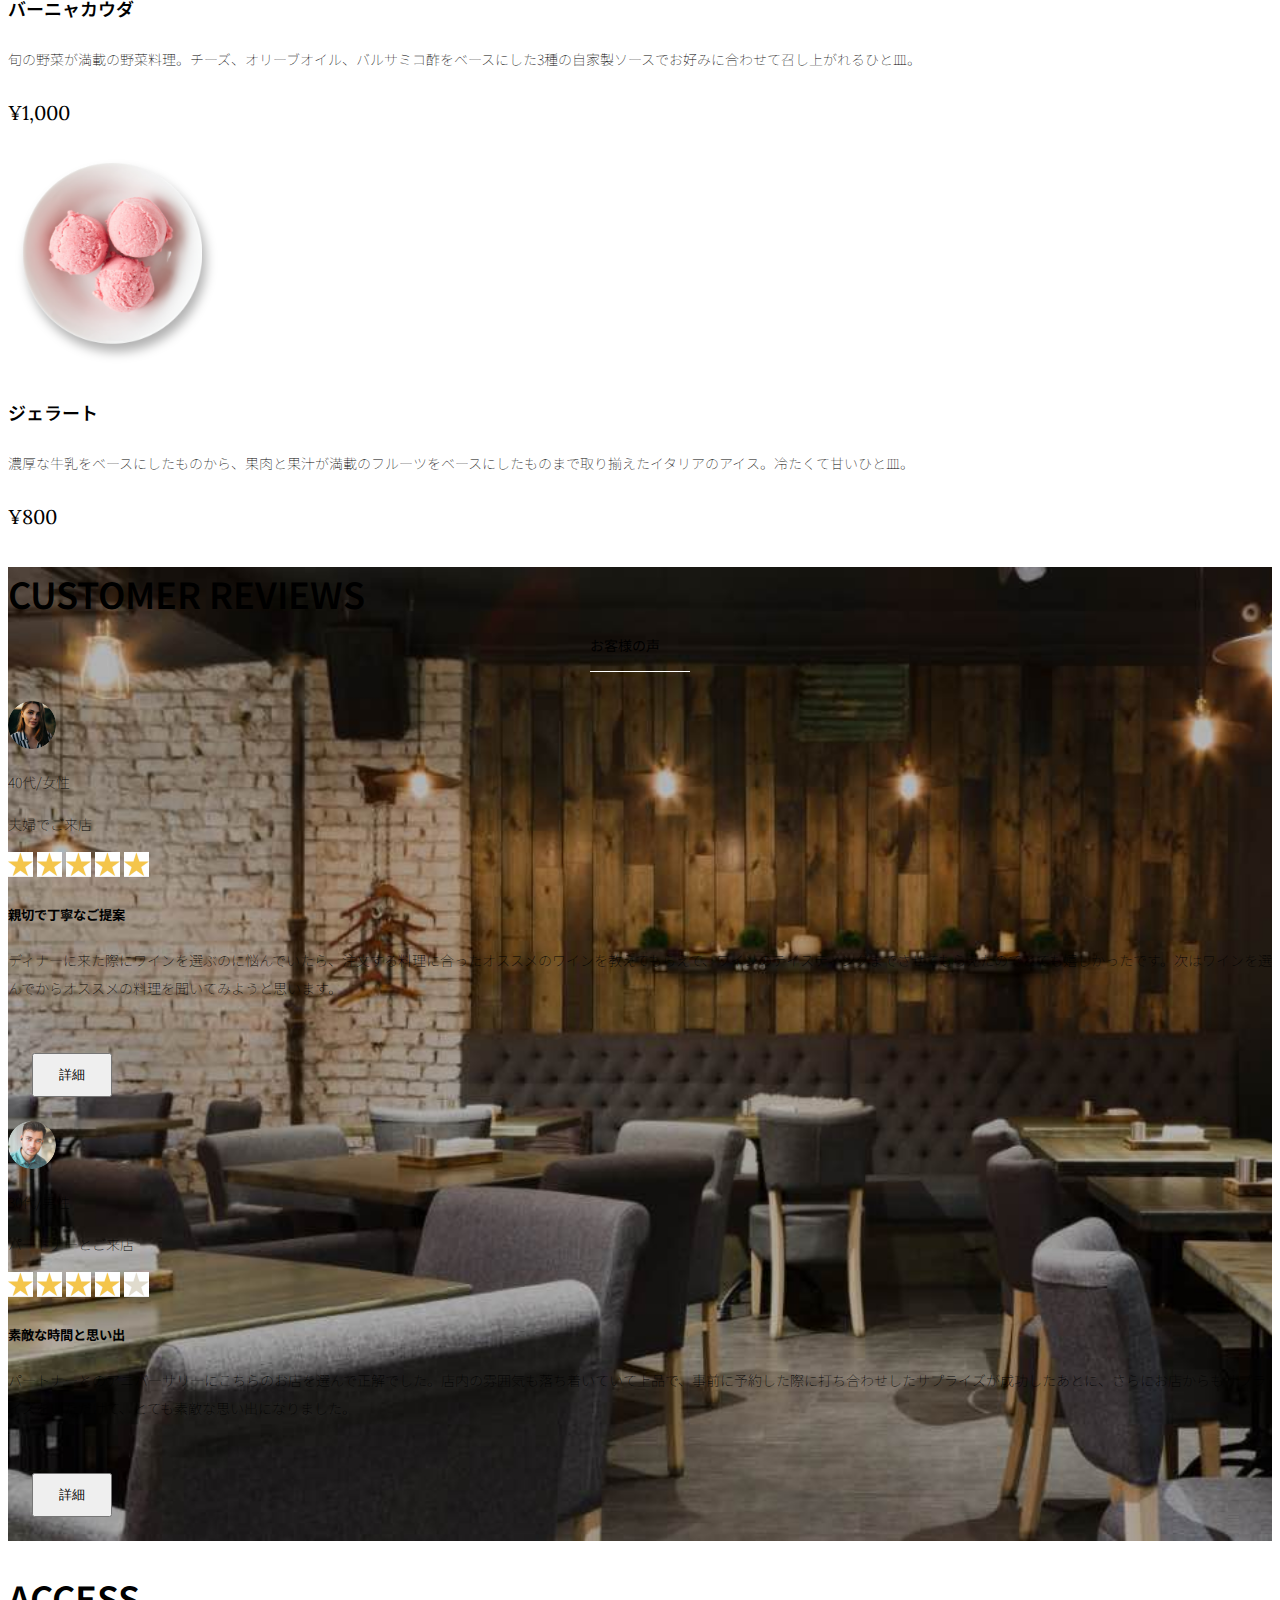
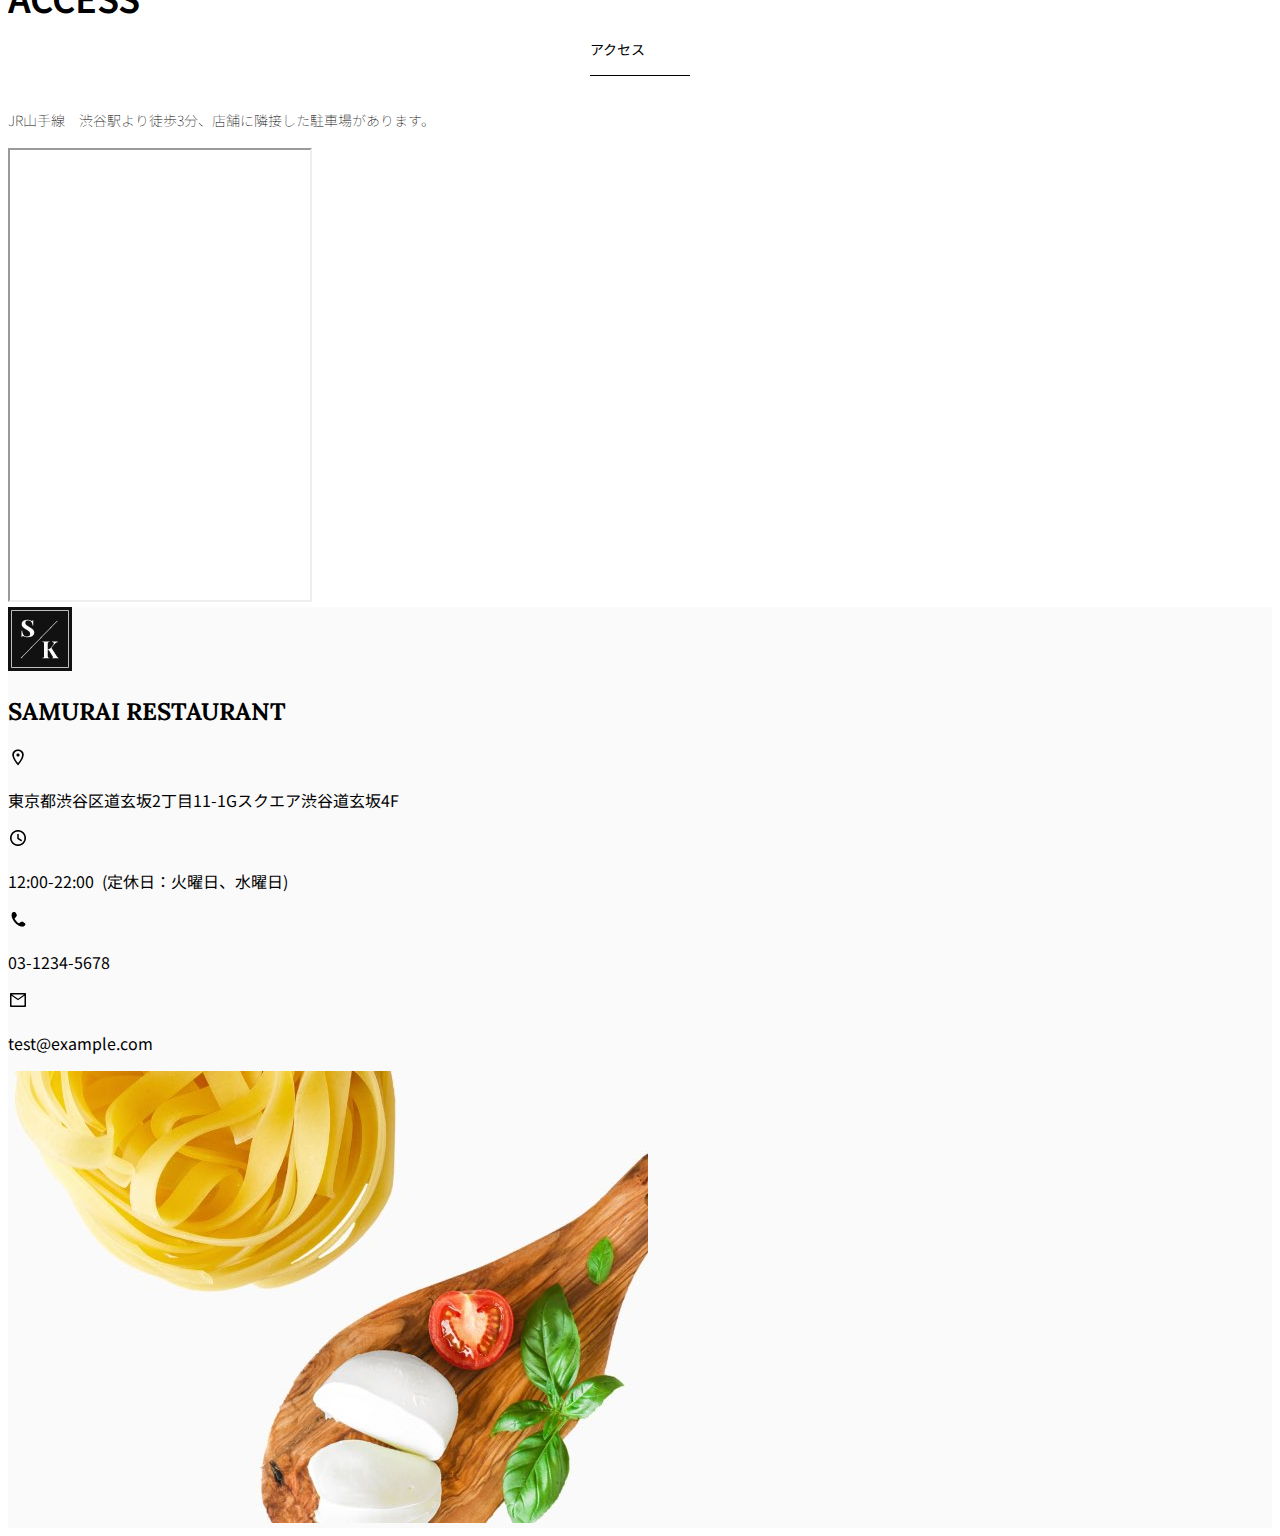
<file: kadai_tutorial_output/code_for_design_comp/index.html>
<!doctype html>
<html lang="ja">

<head>
  <meta charset="utf-8">
  <meta name="viewport" content="width=device-width, initial-scale=1">
  <meta name="description" content="">
  <meta name="author" content="SAMURAI ENGINEER">
  <title>SAMURAI XD_HTML教材</title>
  <!-- ************************************************ bootstrap.min.cssの読み込み -->
  <link href="https://cdn.jsdelivr.net/npm/bootstrap@5.0.0-beta1/dist/css/bootstrap.min.css" rel="stylesheet"
    integrity="sha384-giJF6kkoqNQ00vy+HMDP7azOuL0xtbfIcaT9wjKHr8RbDVddVHyTfAAsrekwKmP1" crossorigin="anonymous">
  <!-- ************************************************ bootstrap.bundle.min.jsの読み込み -->
  <script src="https://cdn.jsdelivr.net/npm/bootstrap@5.0.0-beta1/dist/js/bootstrap.bundle.min.js"
    integrity="sha384-ygbV9kiqUc6oa4msXn9868pTtWMgiQaeYH7/t7LECLbyPA2x65Kgf80OJFdroafW" crossorigin="anonymous" defer>
  </script>

  <!-- ************************************************ Google Font読み込み -->
  <link rel="preconnect" href="https://fonts.gstatic.com">
  <link href="https://fonts.googleapis.com/css2?family=Lora&display=swap" rel="stylesheet">
  <link href="https://fonts.googleapis.com/css2?family=Noto+Sans+JP:wght@300&display=swap" rel="stylesheet">
  <!-- ************************************************ Font Awesome -->
  <link rel="stylesheet" href="https://use.fontawesome.com/releases/v5.1.0/css/all.css"
    integrity="sha384-lKuwvrZot6UHsBSfcMvOkWwlCMgc0TaWr+30HWe3a4ltaBwTZhyTEggF5tJv8tbt" crossorigin="anonymous">
  <!-- ************************************************今回作成する styles.cssの読み込み -->
  <link href="stylesheet/style.css" rel="stylesheet">
  <!-- ************************************************  -->
</head>

<body>
  <main>
    <!-- ************************************************ ナビゲーションバー開始 -->
    
   <nav class="navbar navbar-expand-lg">
     <div class="container">
       <a class="navbar-brand my_navbar_brand">
         <img class="img-fluid navbar_brand_logo" src="img/site_logo.png" alt="サイトアイコン"><span>SAMURAI KITCHEN</span>
       </a>
       <div class="navbar-toggler hamburger_menu" data-bs-toggle="collapse" data-bs-target="#navbarNav"
         　aria-controls="navbarNav" aria-expanded="false" aria-label="Toggle navigation">
         <input type="checkbox" id="hamburger_btn_check">
         <label for="hamburger_btn_check" class="hamburger_btn">
           <img class="btn_open" src="img/button_open.png" alt="ナビゲーションバーのボタン">
           <img class="btn_close" src="img/button_close.png" alt="ナビゲーションバーのボタン">
         </label>
       </div>
       <div class="collapse navbar-collapse justify-content-end" id="navbarNav">
         <ul class="navbar-nav">
           <li class="nav-item px-2">
             <a class="nav-link my_nav_link my-2" aria-current="page" href="#">HOME</a>
           </li>

           <li class="nav-item px-2">
             <a class="nav-link my_nav_link my-2" href="#about">ABOUT US</a>
           </li>

           <li class="nav-item px-2">
             <a class="nav-link my_nav_link my-2" href="#gallery">GALLERY</a>
           </li>

           <li class="nav-item px-2">
             <a class="nav-link my_nav_link my-2" href="#menu">MENU</a>
           </li>

           <li class="nav-item px-2">
             <a class="nav-link my_nav_link my-2" href="#review">CUSTOMER REVIEWS</a>
           </li>

           <li class="nav-item px-2">
             <a class="nav-link my_nav_link my-2" href="#access">ACCESS</a>
           </li>
             
         </ul>
       </div>
     </div>
   </nav>
<!-- ナビゲーションバー終了 -->


    <!-- ************************************************ カルーセル開始 -->

   <!-- カルーセル部分 -->
   <!-- idのmyCarouselはインジケーター部分のdata-bs-targetと紐付く必要がある。mb-5で下方向に余白追加。 -->
   <div id="myCarousel" class="carousel slide mb-5" data-bs-ride="carousel">

     <!-- インジケーター部分 -->
     <ol class="carousel-indicators">
       <!-- この箇所と前述のidは紐付いている。data-bs-slide-toの番号がカルーセルの順番。 -->
       <li data-bs-target="#myCarousel" data-bs-slide-to="0" class="active"></li>
       <li data-bs-target="#myCarousel" data-bs-slide-to="1"></li>
       <li data-bs-target="#myCarousel" data-bs-slide-to="2"></li>
     </ol>


     <!-- carousel-inner：カルーセルのキャプションと背景画像の部分。現在は1枚目だけ表示。 -->
     <div class="carousel-inner">
       <div class="carousel-item active">
         <img src="img/slider-1.jpg" alt="SAMURAI KITCHEN-1">
         <div class="carousel-caption">
          <!-- 独自クラスで位置とフォントを変更　-->
           <h1 class="my_carousel_caption">
             Welcome to<br>
             SAMURAI KITCHEN
           </h1>
         </div>
       </div>

       <!-- カルーセル2枚目 -->
 <div class="carousel-item">
   <img src="img/slider-2.jpg" alt="サンプル画像">
   <div class="carousel-caption">
     <h1 class="my_carousel_caption">
        The fabulous combination of&nbsp;wine&nbsp;and&nbsp;food
     </h1>
   </div>
 </div>

 <!-- カルーセル３枚目 -->
 <div class="carousel-item">
   <img src="img/slider-3.jpg" alt="サンプル画像">
   <div class="carousel-caption">
     <h1 class="my_carousel_caption">Get the Italian taste<br>
       at the SAMURAI&nbsp;KITCHEN
     </h1>
   </div>
 </div>




     </div>

     <!-- コントロールボタン 左側 -->
     <a class="carousel-control-prev" href="#myCarousel" role="button" data-bs-slide="prev">
       <span class="carousel-control-prev-icon" aria-hidden="true"></span>
       <span class="visually-hidden">Previous</span>
     </a>

     <!-- コントロールボタン 右側 -->
     <a class="carousel-control-next" href="#myCarousel" role="button" data-bs-slide="next">
       <span class="carousel-control-next-icon" aria-hidden="true"></span>
       <span class="visually-hidden">Next</span>
     </a>
   </div>





    <!-- ************************************************ カルーセル終了 -->

    <!-- ************************************************ アバウトセクション開始 -->

<section class="about_us_bg" id="about">
  <div class="container py-5 mb-5">
    <div class="row">
      <div class="col-lg-6 text-left">
        <div class="py-5">
          <h2 class="section_title about mb-5">
            ABOUT US
          </h2>
          <p class="mb-2">
            本場イタリアンの味を追求し、厳選した国産食材を使用。<br>
            オーガニック野菜、熟成させた自家製プロシュート、<br>
            毎朝仕込むピザ生地など、あらゆる食材へのこだわり。<br>
          </p>
          <p class="mb-2">
            料理に合うワインもイタリア産のものから国産のものまでラインナップ豊富。<br>
          </p>
          <p class="mb-2">
            イタリアのワインの名産地「ピエモンテ州」「ヴェネト州」で生産された<br>
            ワインを取り揃え、上品な味わいをお愉しみいただけます。<br>
          </p>
        </div>
      </div>
      <div class="col-lg-6">
        <img src="img/img-about-us.png" class="img-fluid" alt="pizza">
      </div>
    </div>
  </div>
</section>


    <!-- ************************************************ アバウトセクション終了 -->

    <!-- ************************************************ ギャラリーセクション開始 -->
     <!-- ギャラリーセクション開始 -->
    <section id="gallery">
      <div class="container mb-5">
        <h2 class="mb-3 section_title gallery text-center">GALLERY</h2>
        <p class="text-center mb-5">
          上品な大人の空間で素敵なひと時を
        </p>

        <div class="row">
          <div class="col-6 col-lg-3 mb-4 d-flex justify-content-center">
            <img class="img-fluid" src="img/gallery-1.jpg" alt="サンプル画像">
          </div>

          <div class="col-6 col-lg-3 mb-4 d-flex justify-content-center">
            <img class="img-fluid" src="img/gallery-2.jpg" alt="サンプル画像">
          </div>

          <div class="col-6 col-lg-3 mb-4 d-flex justify-content-center">
            <img class="img-fluid" src="img/gallery-3.jpg" alt="サンプル画像">
          </div>

          <div class="col-6 col-lg-3 mb-4 d-flex justify-content-center">
            <img class="img-fluid" src="img/gallery-4.jpg" alt="サンプル画像">
          </div>

          <div class="col-6 col-lg-3 mb-4 d-flex justify-content-center">
            <img class="img-fluid" src="img/gallery-5.jpg" alt="サンプル画像">
          </div>

          <div class="col-6 col-lg-3 mb-4 d-flex justify-content-center">
            <img class="img-fluid" src="img/gallery-6.jpg" alt="サンプル画像">
          </div>

          <div class="col-6 col-lg-3 mb-4 d-flex justify-content-center">
            <img class="img-fluid" src="img/gallery-7.jpg" alt="サンプル画像">
          </div>

          <div class="col-6 col-lg-3 mb-4 d-flex justify-content-center">
            <img class="img-fluid" src="img/gallery-8.jpg" alt="サンプル画像">
          </div>

        </div>
      </div>
    </section>
    <!-- ギャラリーセクション終了 -->
    

    <!-- ************************************************ メニューセクション -->
      
    <section id="menu">
      <div class="container">
        <div class="row">
          <div class="col-lg-12">
            <h2 class="section_title menu text-center mb-5">MENU</h2>
          </div>
        </div>
      </div>

      <div class="container mb-5">
        <div class="row">
        
         <div class="col-12 col-lg-6">
            <div class="row g-0 mb-4">
            
             <div class="col-12 col-lg-5 text-center">
                <img src="img/margherita.png" class="img-fluid" alt="マルゲリータ">
              </div>
           
             <div class="col-12 col-lg-7 p-4">
                <h4 class="mb-0 menu_title">マルゲリータ</h4>
                <p class="my-auto">彩り鮮やかなトマトチーズバジルに、食欲がそそられるピザ。石窯で直火で焼き上げ、サクサクで香ばしい、フチとモチモチの生地の食感が楽しめる、一皿。</p>
                <p class="menu_price">¥1,600</p>
              </div>
            </div>
          </div>

        
         <div class="col-12 col-lg-6">
            <div class="row g-0 mb-4">
            
             <div class="col-12 col-lg-5 text-center">
                <img src="img/steak.png" class="img-fluid" alt="フィオレンティーナステーキ">
              </div>
     
             <div class="col-12 col-lg-7 p-4">
                <h4 class="mb-0 menu_title">フィオレンティーナステーキ</h4>
                <p class="my-auto">生後12か月以下の牛の肩ロースを分厚く切り、味付けはシンプルに塩・胡椒で、炭火でカリッと焼き上げたステーキ。香ばしく食べ応え十分なひと皿。</p>
                <p class="menu_price">¥2,200</p>
              </div>
            </div>
          </div>

        
         <div class="col-12 col-lg-6">
            <div class="row g-0 mb-4">
            
             <div class="col-12 col-lg-5 text-center">
                <img src="img/pescatore.png" class="img-fluid" alt="ペスカトーレ">
              </div>
            
             <div class="col-12 col-lg-7 p-4">
                <h4 class="mb-0 menu_title">ペスカトーレ</h4>
                <p class="my-auto">貝・海老・魚の魚介をたっぷりと使ったトマトソースのパスタ。にんにく、白ワインをベースに、トマトの酸味と魚介の旨みでコクのあるスープが味わえるひと皿。</p>
                <p class="menu_price">¥1,400</p>
              </div>
            </div>
          </div>

         
         <div class="col-12 col-lg-6">
            <div class="row g-0 mb-4">
             
             <div class="col-12 col-lg-5 text-center">
                <img src="img/carbonara.png" class="img-fluid" alt="カルボナーラ">
              </div>
             
             <div class="col-12 col-lg-7 p-4">
                <h4 class="mb-0 menu_title">カルボナーラ</h4>
                <p class="my-auto">豚肉の塩漬けのパンチェッタ、鶏卵、黒胡椒、粉チーズを使用したパスタ料理。濃厚な卵とチーズにパンチェッタの塩味の利いたひと皿。</p>
                <p class="menu_price">¥1,400</p>
              </div>
            </div>
          </div>

        
         <div class="col-12 col-lg-6">
            <div class="row g-0 mb-4">
        
             <div class="col-12 col-lg-5 text-center">
                <img src="img/amatriciana.png" class="img-fluid" alt="アマトリチャーナ">
              </div>
             
             <div class="col-12 col-lg-7 p-4">
                <h4 class="mb-0 menu_title">アマトリチャーナ</h4>
                <p class="my-auto">豚肉の塩漬けのパンチェッタと、玉ねぎとトマトを使用したパスタ料理。パンチェッタの塩味とトマトの酸味のバランスが絶妙なひと皿。</p>
                <p class="menu_price">¥1,400</p>
              </div>
            </div>
          </div>

        
         <div class="col-12 col-lg-6">
            <div class="row g-0 mb-4">
          
             <div class="col-12 col-lg-5 text-center">
                <img src="img/acqua-pazza.png" class="img-fluid" alt="アクアパッツァ">
              </div>
           
             <div class="col-12 col-lg-7 p-4">
                <h4 class="mb-0 menu_title">アクアパッツァ</h4>
                <p class="my-auto">タイやアサリなどの魚介類に、トマトやオリーブオイル、にんにくなどを煮込んだパスタ料理。白ワインのソースに溶け込んだ魚介類の旨みがいっぱいのひと皿。</p>
                <p class="menu_price">¥2,000</p>
              </div>
            </div>
          </div>

        
         <div class="col-12 col-lg-6">
            <div class="row g-0 mb-4">
        
             <div class="col-12 col-lg-5 text-center">
                <img src="img/bagna-cauda.png" class="img-fluid" alt="バーニャカウダ">
              </div>
             
             <div class="col-12 col-lg-7 p-4">
                <h4 class="mb-0 menu_title">バーニャカウダ</h4>
                <p class="my-auto">旬の野菜が満載の野菜料理。チーズ、オリーブオイル、バルサミコ酢をベースにした3種の自家製ソースでお好みに合わせて召し上がれるひと皿。</p>
                <p class="menu_price">¥1,000</p>
              </div>
            </div>
          </div>

        
         <div class="col-12 col-lg-6">
            <div class="row g-0 mb-4">
            
             <div class="col-12 col-lg-5 text-center">
                <img src="img/gelato.png" class="img-fluid" alt="ジェラート">
              </div>
            
             <div class="col-12 col-lg-7 p-4">
                <h4 class="mb-0 menu_title">ジェラート</h4>
                <p class="my-auto">濃厚な牛乳をベースにしたものから、果肉と果汁が満載のフルーツをベースにしたものまで取り揃えたイタリアのアイス。冷たくて甘いひと皿。</p>
                <p class="menu_price">¥800</p>
              </div>
            </div>
          </div>
        </div>
      </div>
    </section>
    
    <!-- ************************************************ メニューセクション終了 -->

    <!-- ************************************************ レビューセクション開始 -->
    
    <!-- レビューセクション開始 -->
    <section id="review">
      <div class="review_wrapper">
        <div class="container py-5 mb-5">
          <div class="text-center mb-5">
            <h2 class="section_title review text-center text-white">CUSTOMER REVIEWS</h2>
          </div>
          <div class="row pb-5 justify-content-center">
            <div class="col-12 col-lg-5 mt-3">
              <div class="bg-white h_420">
                <div class="p-4">
                  <div class="d-flex align-items-center">
                    <img src="img/customer-woman.png" class="reviewer_img" alt="サンプル画像">
                    <div>
                      <p class="my-0">40代/女性</p>
                      <p class="my-0">夫婦でご来店</p>
                    </div>
                  </div>
                  <div class="my-3">
                    <img src="img/star-point.png" class="star_img" alt="star">
                    <img src="img/star-point.png" class="star_img" alt="star">
                    <img src="img/star-point.png" class="star_img" alt="star">
                    <img src="img/star-point.png" class="star_img" alt="star">
                    <img src="img/star-point.png" class="star_img" alt="star">
                  </div>
                  <h5>親切で丁寧なご提案</h5>
                  <p>
                    ディナーに来た際にワインを選ぶのに悩んでいたら、注文する料理に合ったオススメのワインを教えてもらえて、ワインのテイスティングまでさせてもらえたのでとても嬉しかったです。次はワインを選んでからオススメの料理を聞いてみようと思います。
                  </p>
                  <button type="button" class="btn btn-warning shadow fix_bottom">詳細</button>
                </div>
              </div>
            </div>
            <div class="col-12 col-lg-5 mt-3">
              <div class="bg-white h_420">
                <div class="p-4">
                  <div class="d-flex align-items-center">
                    <img src="img/customer-man.png" class="reviewer_img" alt="サンプル画像">
                    <div>
                      <p class="my-0">30代/男性</p>
                      <p class="my-0">パートナーとご来店</p>
                    </div>
                  </div>
                  <div class="my-3">
                    <img src="img/star-point.png" class="star_img" alt="star">
                    <img src="img/star-point.png" class="star_img" alt="star">
                    <img src="img/star-point.png" class="star_img" alt="star">
                    <img src="img/star-point.png" class="star_img" alt="star">
                    <img src="img/star-no-point.png" class="star_img" alt="no-star">
                  </div>
                  <h5>素敵な時間と思い出</h5>
                  <p>
                    パートナーとのアニバーサリーにこちらのお店を選んで正解でした。店内の雰囲気も落ち着いていて上品で、事前に予約した際に打ち合わせしたサプライズが成功したあとに、さらにお店からもサプライズをいただけて、とても素敵な思い出になりました。
                  </p>
                  <button type="button" class="btn btn-warning shadow fix_bottom">詳細</button>
                </div>
              </div>
            </div>
          </div>
        </div>
      </div>
    </section> 
    <!-- レビューセクション終了 -->  


    <!-- ************************************************ アクセスセクション開始 -->
     <!-- アクセスセクション開始 -->
    <section id="access">
      <div class="container">

        <div class="row">
          <div class="col-lg-12 text-center mb-5">
            <h2 class="section_title text-center access mb-5">ACCESS</h2>
            <p>JR山手線　渋谷駅より徒歩3分、店舗に隣接した駐車場があります。</p>
          </div>
        </div>
      </div>

      <div class="container mb-5 px-2">
        <iframe
          src="https://www.google.com/maps/embed?pb=!1m18!1m12!1m3!1d12967.114087343349!2d139.687349334065!3d35.657827993593834!2m3!1f0!2f0!3f0!3m2!1i1024!2i768!4f1.1!3m3!1m2!1s0x6018f5209bb80c49%3A0x7abbc1a9d7d575eb!2z5qCq5byP5Lya56S-5L6N!5e0!3m2!1sja!2sjp!4v1623882550231!5m2!1sja!2sjp"
          class="w-100" style="height: 50vh;" loading="lazy"></iframe>
      </div>
    </section>
    <!-- アクセスセクション終了 -->


    <!-- ************************************************ フッター開始 -->
    
    <footer id="footer">
      <div class="container">
        <div class="row">
          <div class="col-12 col-lg-6 position-relative">
            <div class="row pt-5">
              <div class="col-lg-2 text-center my-3">
                <img class="img-fluid footer_brand_logo" src="img/site_logo.png" alt="サンプル画像">
              </div>
              <div class="col-lg-10 align-self-center my-3">
                <h2 class="m-0 footer_text">SAMURAI RESTAURANT</h2>
              </div>
            </div>

            <div class="restaurant_info py-3">
              <div class="d-flex mb-3">
                <img src="img/icon-Marker.png" alt="marker">
                <p class="p-0 m-0">東京都渋谷区道玄坂2丁目11-1Gスクエア渋谷道玄坂4F</p>
              </div>
              <div class="d-flex mb-3">
                <img src="img/icon-Clock.png" alt="clock">
                <p class="p-0 m-0">12:00-22:00&nbsp;&nbsp;(定休日：火曜日、水曜日)</p>
              </div>
              <div class="d-flex mb-3">
                <img src="img/icon-Phone.png" alt="phone">
                <p class="p-0 m-0">03-1234-5678</p>
              </div>
              <div class="d-flex mb-3">
                <img src="img/icon-Mail.png" alt="mail">
                <p class="p-0 m-0">test@example.com</p>
              </div>
            </div>

            <div class="copy_right align-items-center">
              <p>
                ©SAMURAI KITCHEN, All Rights Reserved.
              </p>
              <img src="img/icon-facebook.png" class="sns_img" alt="facebook">
              <img src="img/icon-twitter.png" class="sns_img" alt="twitter">
            </div>
          </div>

          <div class="col-12 col-lg-6 d-none d-lg-block">
            <img src="img/background-footer.jpg" alt="背景画像">
          </div>
        </div>
      </div>
    </footer>
    
    <!-- ************************************************ フッター終了 -->
  </main>
</body>

</html>
</file>
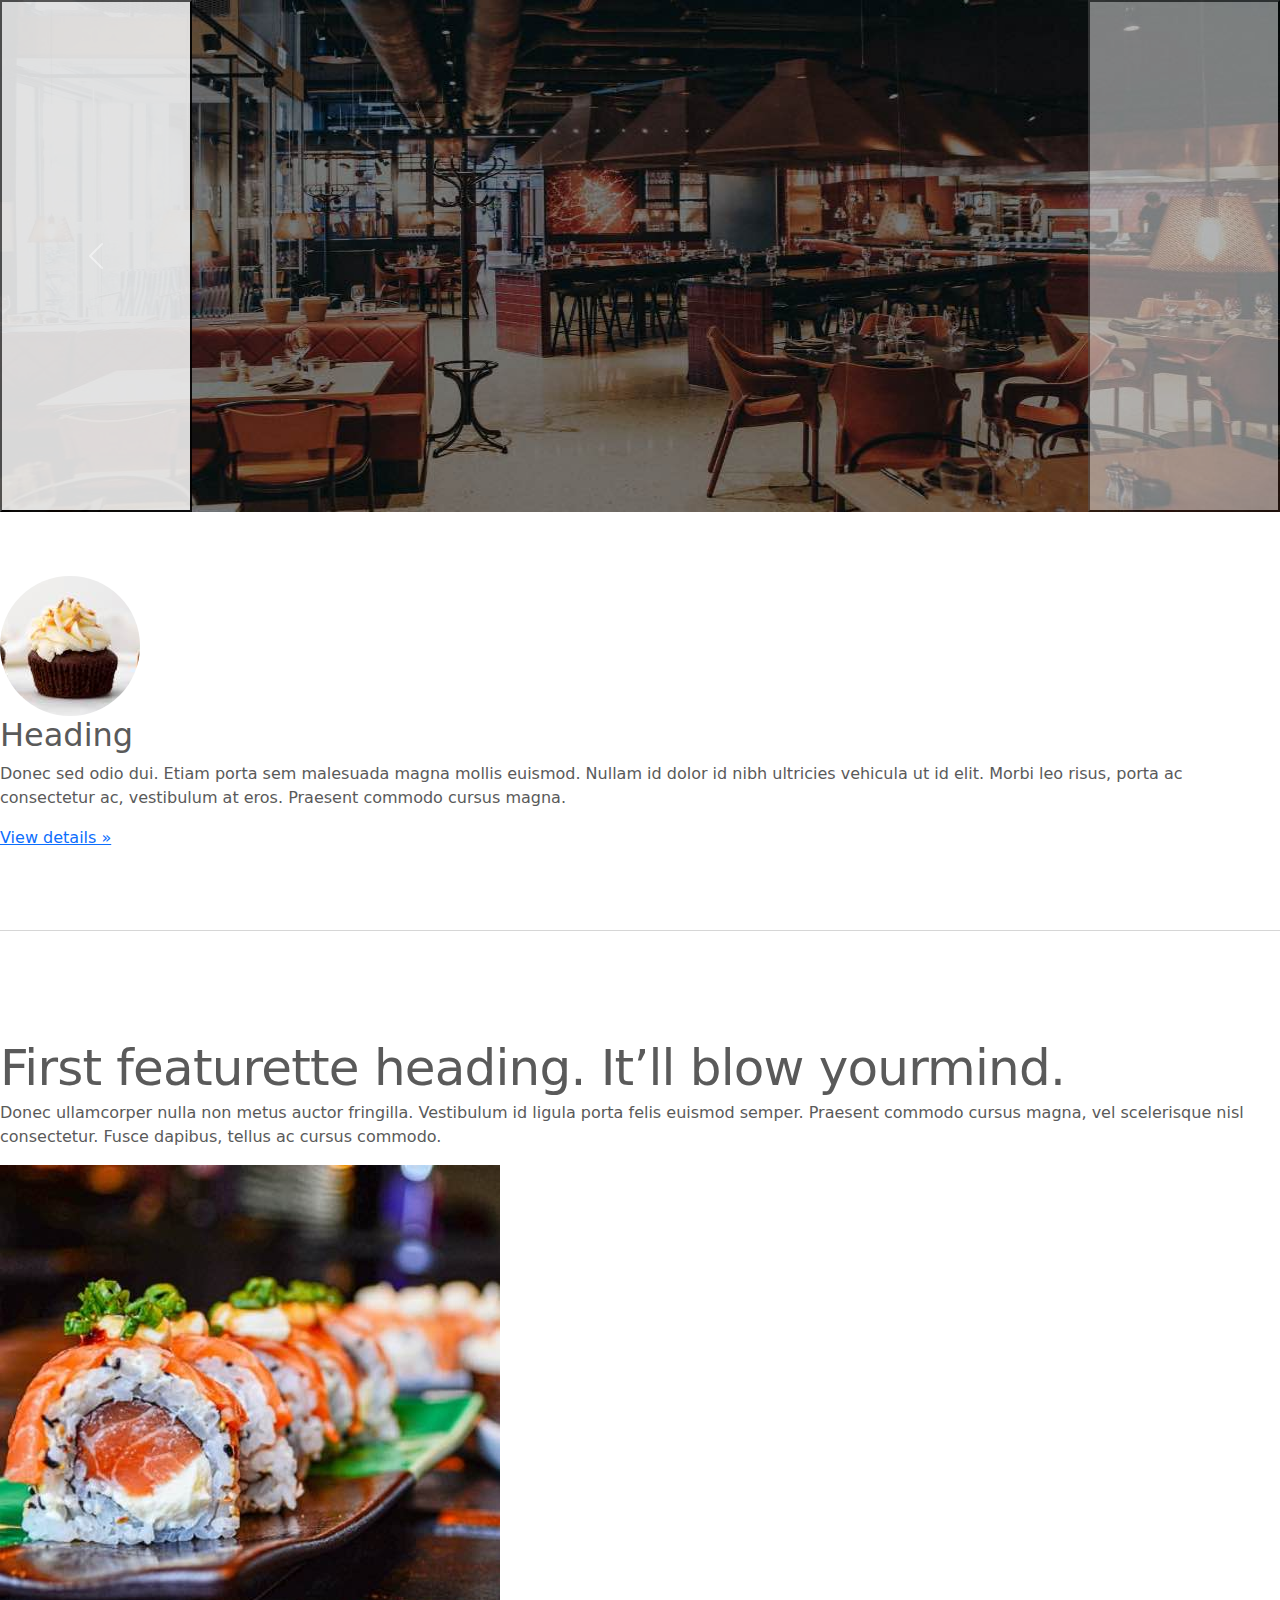
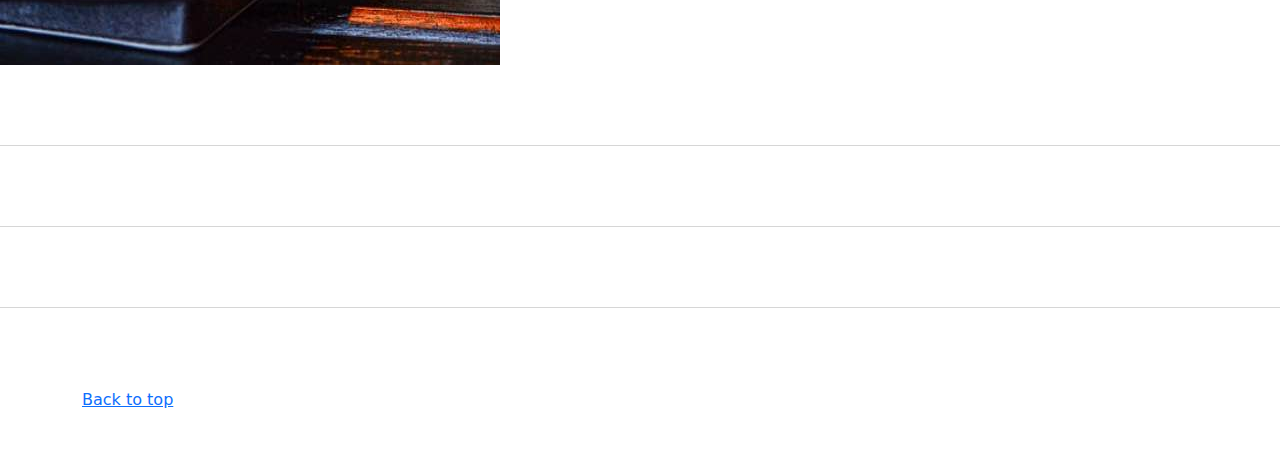
<file: kadai_003/index_for_student.html>
<!doctype html>
<html lang="en">
  <head>
    <meta charset="utf-8">
    <meta name="viewport" content="width=device-width, initial-scale=1">
    <meta name="description" content="">
    <meta name="author" content="Mark Otto, Jacob Thornton, and Bootstrap contributors">
    <meta name="generator" content="Hugo 0.79.0">
    <title>Carousel Template · Bootstrap v5.0</title>
    <link rel="canonical" href="https://getbootstrap.com/docs/5.0/examples/carousel/">
    <!-- ************************************************ bootstrap.min.cssの読み込み -->
    <link href="dist/css/bootstrap.min.css" rel="stylesheet">
    <!-- ************************************************ carousel.cssの読み込み -->
    <link href="carousel.css" rel="stylesheet">
    <!-- ************************************************ bootstrap.bundle.min.jsの読み込み -->
    <script src="dist/js/bootstrap.bundle.min.js" defer></script>
  </head>
  <body>
    <main>
      <!-- ************************************************ カールセル開始 -->
    
      <div id="carouselExampleFade" class="carousel slide carousel-fade" data-bs-ride="carousel">


          <div class="carousel-inner">
            <div class="carousel-item active">
              <img src="img/top_1.jpg" class="d-block w-100" alt="サンプル画像1">
            </div>
            <div class="carousel-item">
              <img src="img/top_2.jpg" class="d-block w-100" alt="サンプル画像2">
            </div>
            <div class="carousel-item">
              <img src="img/top_3.jpg" class="d-block w-100" alt="サンプル画像3">
            </div>
          </div>

          <button class="carousel-control-prev" type="button" data-bs-target="#carouselExampleFade" data-bs-slide="prev">
            <span class="carousel-control-prev-icon" aria-hidden="true"></span>
            <span class="visually-hidden">Previous</span>
          </button>
          <button class="carousel-control-next" type="button" data-bs-target="#carouselExampleFade" data-bs-slide="next">
            <span class="carousel-control-next-icon" aria-hidden="true"></span>
            <span class="visually-hidden">Next</span>
          </button>
        </div>
      <!-- ************************************************ カールセル終了 -->
      <!-- <div class="container marketing"> -->
      <div class="">
        <!-- <div class="row"> -->
        <div class="">
          <!-- <div class="col-lg-4"> -->
          <div class="">
            <img src="img/cake.jpg" class="rounded-circle" alt="サンプル画像2">
            <h2>Heading</h2>
            <p>Donec sed odio dui. Etiam porta sem malesuada magna mollis euismod. Nullam id dolor id nibh ultricies
              vehicula ut id elit. Morbi leo risus, porta ac consectetur ac, vestibulum at eros. Praesent commodo cursus
              magna.</p>
            <!-- <p><a class="btn btn-secondary" href="#" role="button">View details &raquo;</a></p> -->
            <p><a class="" href="#" role="button">View details &raquo;</a></p>
          </div>
        </div>
        <hr class="featurette-divider">
        <!-- <div class="row"> -->
        <div class="">
          <!-- <div class="col-md-7"> -->
          <div class="">
            <!-- <h2 class="featurette-heading">First featurette heading. <span class="text-muted">It’ll blow yourmind.</span> -->
            <h2 class="featurette-heading">First featurette heading. <span class="">It’ll blow yourmind.</span></h2>
            <!-- <p class="lead">Donec ullamcorper nulla non metus auctor fringilla. Vestibulum id ligula porta felis
              euismod
              semper. Praesent commodo cursus magna, vel scelerisque nisl consectetur. Fusce dapibus, tellus ac cursus
              commodo.</p> -->
            <p class="">
              Donec ullamcorper nulla non metus auctor fringilla. Vestibulum id ligula porta felis
              euismod
              semper. Praesent commodo cursus magna, vel scelerisque nisl consectetur. Fusce dapibus, tellus ac cursus
              commodo.
            </p>
          </div>
          <!-- <div class="col-md-5"> -->
          <div class="">
            <!-- <img src="img/sushi.jpg" class="img-fluid" alt=""> -->
            <img src="img/sushi.jpg" class="" alt="サンプル画像3">
          </div>
        </div>
        <hr class="featurette-divider">
        <!-- ここにもう一つ左右を反転させたものを作ります。 -->
        <hr class="featurette-divider">
        <!-- ここにもう一つ左右を反転させたものを作ります。 -->
        <hr class="featurette-divider">
        <footer class="container">
          <!-- <p class="float-end"><a href="#">Back to top</a></p> -->
          <p class=""><a href="#">Back to top</a></p>
        </footer>
      </div>
    </main>
  </body>

</html>
</file>
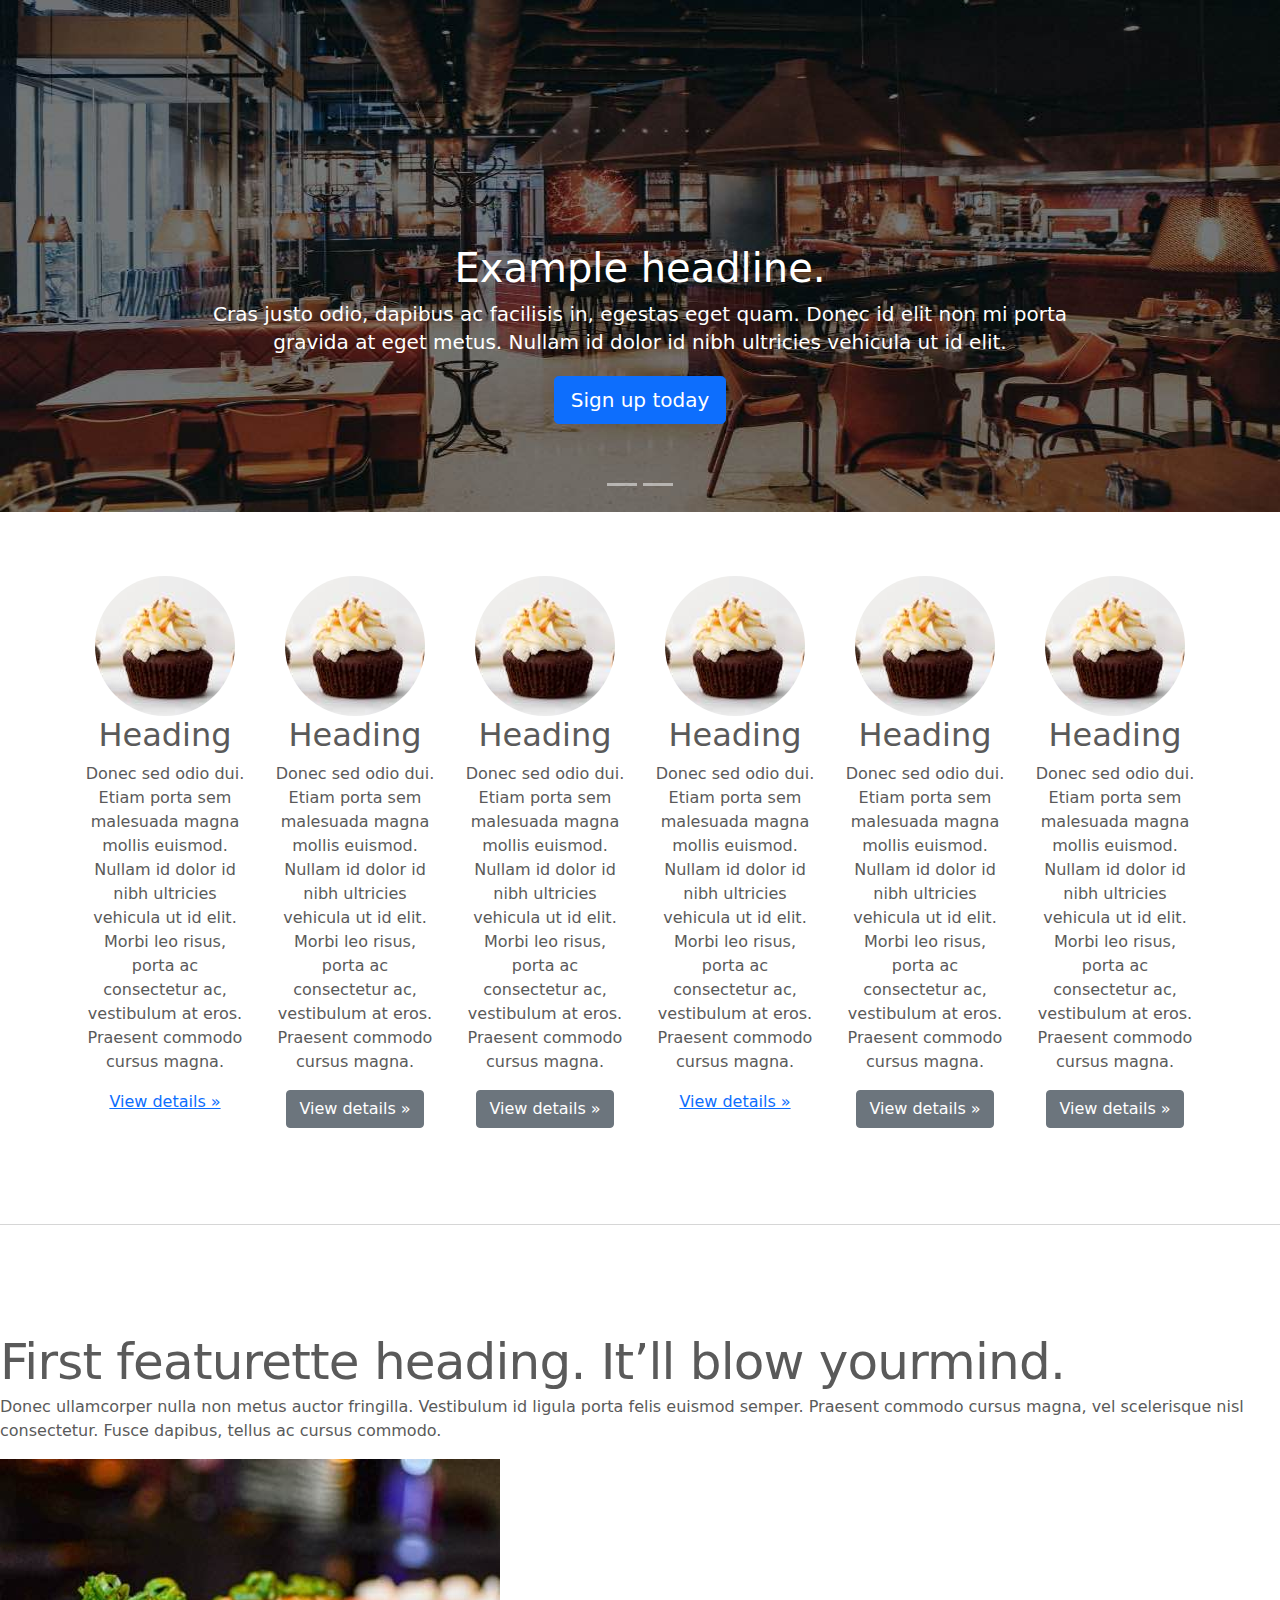
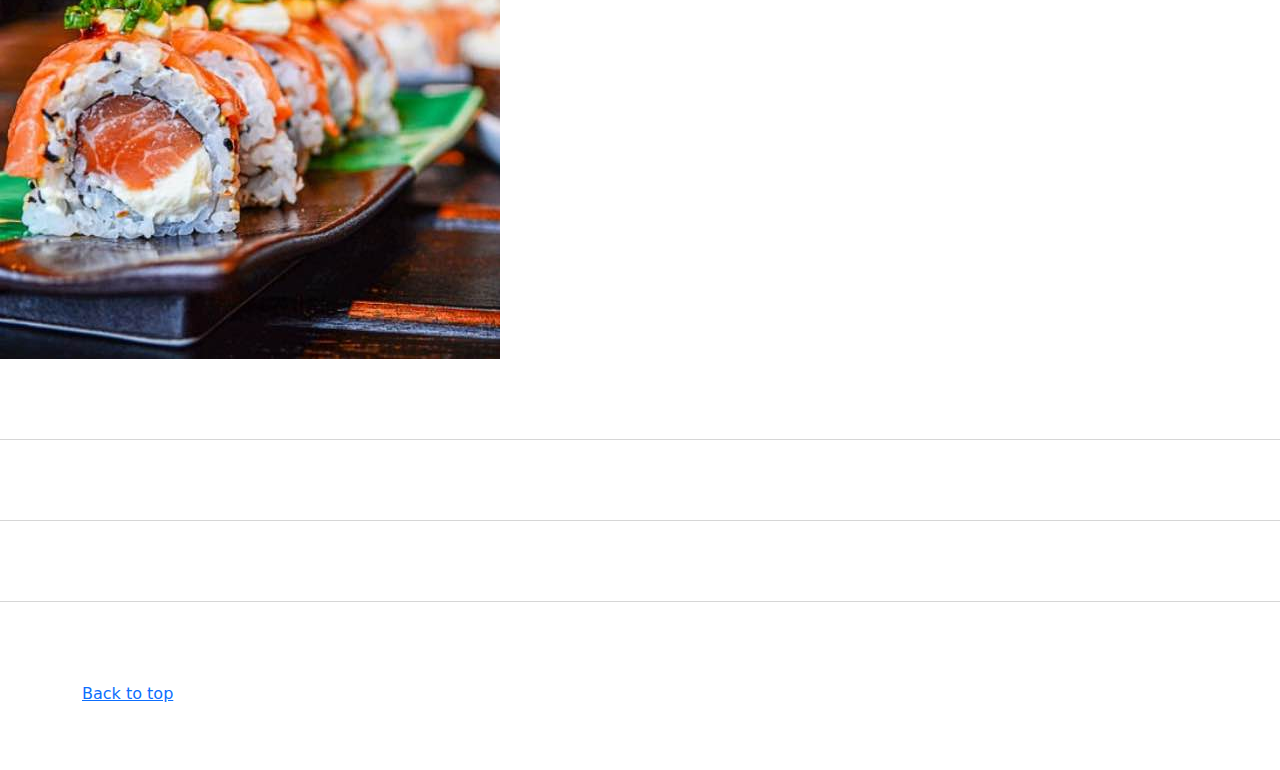
<file: kadai_005/index_for_student.html>
<!doctype html>
<html lang="en">
  <head>
    <meta charset="utf-8">
    <meta name="viewport" content="width=device-width, initial-scale=1">
    <meta name="description" content="">
    <meta name="author" content="Mark Otto, Jacob Thornton, and Bootstrap contributors">
    <meta name="generator" content="Hugo 0.79.0">
    <title>Carousel Template · Bootstrap v5.0</title>
    <link rel="canonical" href="https://getbootstrap.com/docs/5.0/examples/carousel/">
    <!-- ************************************************ bootstrap.min.cssの読み込み -->
    <link href="dist/css/bootstrap.min.css" rel="stylesheet">
    <!-- ************************************************ carousel.cssの読み込み -->
    <link href="carousel.css" rel="stylesheet">
    <!-- ************************************************ bootstrap.bundle.min.jsの読み込み -->
    <script src="dist/js/bootstrap.bundle.min.js" defer></script>
  </head>
  <body>
    <main>


        <!-- カルーセル開始 -->
     <!-- carousel クラス と slide クラスを適用します -->
     <div id="myCarousel" class="carousel slide" data-bs-ride="carousel">
       <ol class="carousel-indicators">
         <li data-bs-target="#carouselExampleCaptions" data-bs-slide-to="1"></li>
         <li data-bs-target="#carouselExampleCaptions" data-bs-slide-to="2"></li>
       </ol>
       <div class="carousel-inner">
         <div class="carousel-item active">
           <img src="img/top_1.jpg" alt="サンプル画像1">
           <div class="container">
             <div class="carousel-caption">
               <h1>Example headline.</h1>
               <p>Cras justo odio, dapibus ac facilisis in, egestas eget quam. Donec id elit non mi porta gravida at eget
                 metus. Nullam id dolor id nibh ultricies vehicula ut id elit.</p>
                 <p><a class="btn btn-lg btn-primary" href="#" role="button">Sign up today</a></p>
             </div>
           </div>
         </div>
       </div>
     </div>
      <!-- ************************************************ カールセル終了 -->

          <!-- カルーセル終了 -->

   <div class="container">

     <style>
        
       .button-test {
        padding: 10px 30px;
        width: 300px;
        background-color: blue;
        color: white;
        text-align: center;
        font-weight: bold;
        border-radius: 5px;
        margin: 30px;
        box-shadow: 0 0 20px 0 rgba(0, 0, 0, 30%);
       }
      
     </style>

   </div>

    



<!-- カルーセル終了 -->

 <div class="container">
   <div class="row">

     <div class="col-md-2 text-center">
      <!-- start col-lg-4 -->
       <img src="img/cake.jpg" class="rounded-circle" alt="サンプル画像2">
       <h2>Heading</h2>
     <p>
       Donec sed odio dui. Etiam porta sem malesuada magna mollis 
       euismod. Nullam id dolor id nibh ultricies vehicula ut id elit. 
       Morbi leo risus, porta ac consectetur ac, vestibulum at eros. 
       Praesent commodo cursus magna.
     </p>
     <p><a class="" href="#" role="button">View details &raquo;</a></p>
     </div>
<div class="col-md-2 text-center">
     <!-- start col-lg-4 -->
     <img src="img/cake.jpg" class="rounded-circle" alt="サンプル画像2">
     <h2>Heading</h2>
     <p>
       Donec sed odio dui. Etiam porta sem malesuada magna mollis
       euismod. Nullam id dolor id nibh ultricies vehicula ut id elit.
       Morbi leo risus, porta ac consectetur ac, vestibulum at eros.
       Praesent commodo cursus magna.
     </p>
     <p><a class="btn btn-secondary" href="#" role="button">View details &raquo;</a></p>
   </div>
   <div class="col-md-2 text-center">
     <!-- start col-lg-4 -->
     <img src="img/cake.jpg" class="rounded-circle" alt="サンプル画像2">
     <h2>Heading</h2>
     <p>
       Donec sed odio dui. Etiam porta sem malesuada magna mollis
       euismod. Nullam id dolor id nibh ultricies vehicula ut id elit.
       Morbi leo risus, porta ac consectetur ac, vestibulum at eros.
       Praesent commodo cursus magna.
     </p>
     <p><a class="btn btn-secondary" href="#" role="button">View details &raquo;</a></p>
   </div>

   <div class="col-md-2 text-center">
      <!-- start col-lg-4 -->
       <img src="img/cake.jpg" class="rounded-circle" alt="サンプル画像2">
       <h2>Heading</h2>
     <p>
       Donec sed odio dui. Etiam porta sem malesuada magna mollis 
       euismod. Nullam id dolor id nibh ultricies vehicula ut id elit. 
       Morbi leo risus, porta ac consectetur ac, vestibulum at eros. 
       Praesent commodo cursus magna.
     </p>
     <p><a class="" href="#" role="button">View details &raquo;</a></p>
     </div>
<div class="col-md-2 text-center">
     <!-- start col-lg-4 -->
     <img src="img/cake.jpg" class="rounded-circle" alt="サンプル画像2">
     <h2>Heading</h2>
     <p>
       Donec sed odio dui. Etiam porta sem malesuada magna mollis
       euismod. Nullam id dolor id nibh ultricies vehicula ut id elit.
       Morbi leo risus, porta ac consectetur ac, vestibulum at eros.
       Praesent commodo cursus magna.
     </p>
     <p><a class="btn btn-secondary" href="#" role="button">View details &raquo;</a></p>
   </div>
   <div class="col-md-2 text-center">
     <!-- start col-lg-4 -->
     <img src="img/cake.jpg" class="rounded-circle" alt="サンプル画像2">
     <h2>Heading</h2>
     <p>
       Donec sed odio dui. Etiam porta sem malesuada magna mollis
       euismod. Nullam id dolor id nibh ultricies vehicula ut id elit.
       Morbi leo risus, porta ac consectetur ac, vestibulum at eros.
       Praesent commodo cursus magna.
     </p>
     <p><a class="btn btn-secondary" href="#" role="button">View details &raquo;</a></p>
   </div>
   </div>

 </div>







    
          </div>
        </div>
        <hr class="featurette-divider">
        <!-- <div class="row"> -->
        <div class="">
          <!-- <div class="col-md-7"> -->
          <div class="">
            <!-- <h2 class="featurette-heading">First featurette heading. <span class="text-muted">It’ll blow yourmind.</span> -->
            <h2 class="featurette-heading">First featurette heading. <span class="">It’ll blow yourmind.</span></h2>
            <!-- <p class="lead">Donec ullamcorper nulla non metus auctor fringilla. Vestibulum id ligula porta felis
              euismod
              semper. Praesent commodo cursus magna, vel scelerisque nisl consectetur. Fusce dapibus, tellus ac cursus
              commodo.</p> -->
            <p class="">
              Donec ullamcorper nulla non metus auctor fringilla. Vestibulum id ligula porta felis
              euismod
              semper. Praesent commodo cursus magna, vel scelerisque nisl consectetur. Fusce dapibus, tellus ac cursus
              commodo.
            </p>
          </div>
          <!-- <div class="col-md-5"> -->
          <div class="">
            <!-- <img src="img/sushi.jpg" class="img-fluid" alt=""> -->
            <img src="img/sushi.jpg" class="" alt="サンプル画像3">
          </div>
        </div>
        <hr class="featurette-divider">
        <!-- ここにもう一つ左右を反転させたものを作ります。 -->
        <hr class="featurette-divider">
        <!-- ここにもう一つ左右を反転させたものを作ります。 -->
        <hr class="featurette-divider">
        <footer class="container">
          <!-- <p class="float-end"><a href="#">Back to top</a></p> -->
          <p class=""><a href="#">Back to top</a></p>
        </footer>
      </div>
    </main>
  </body>

</html>
</file>
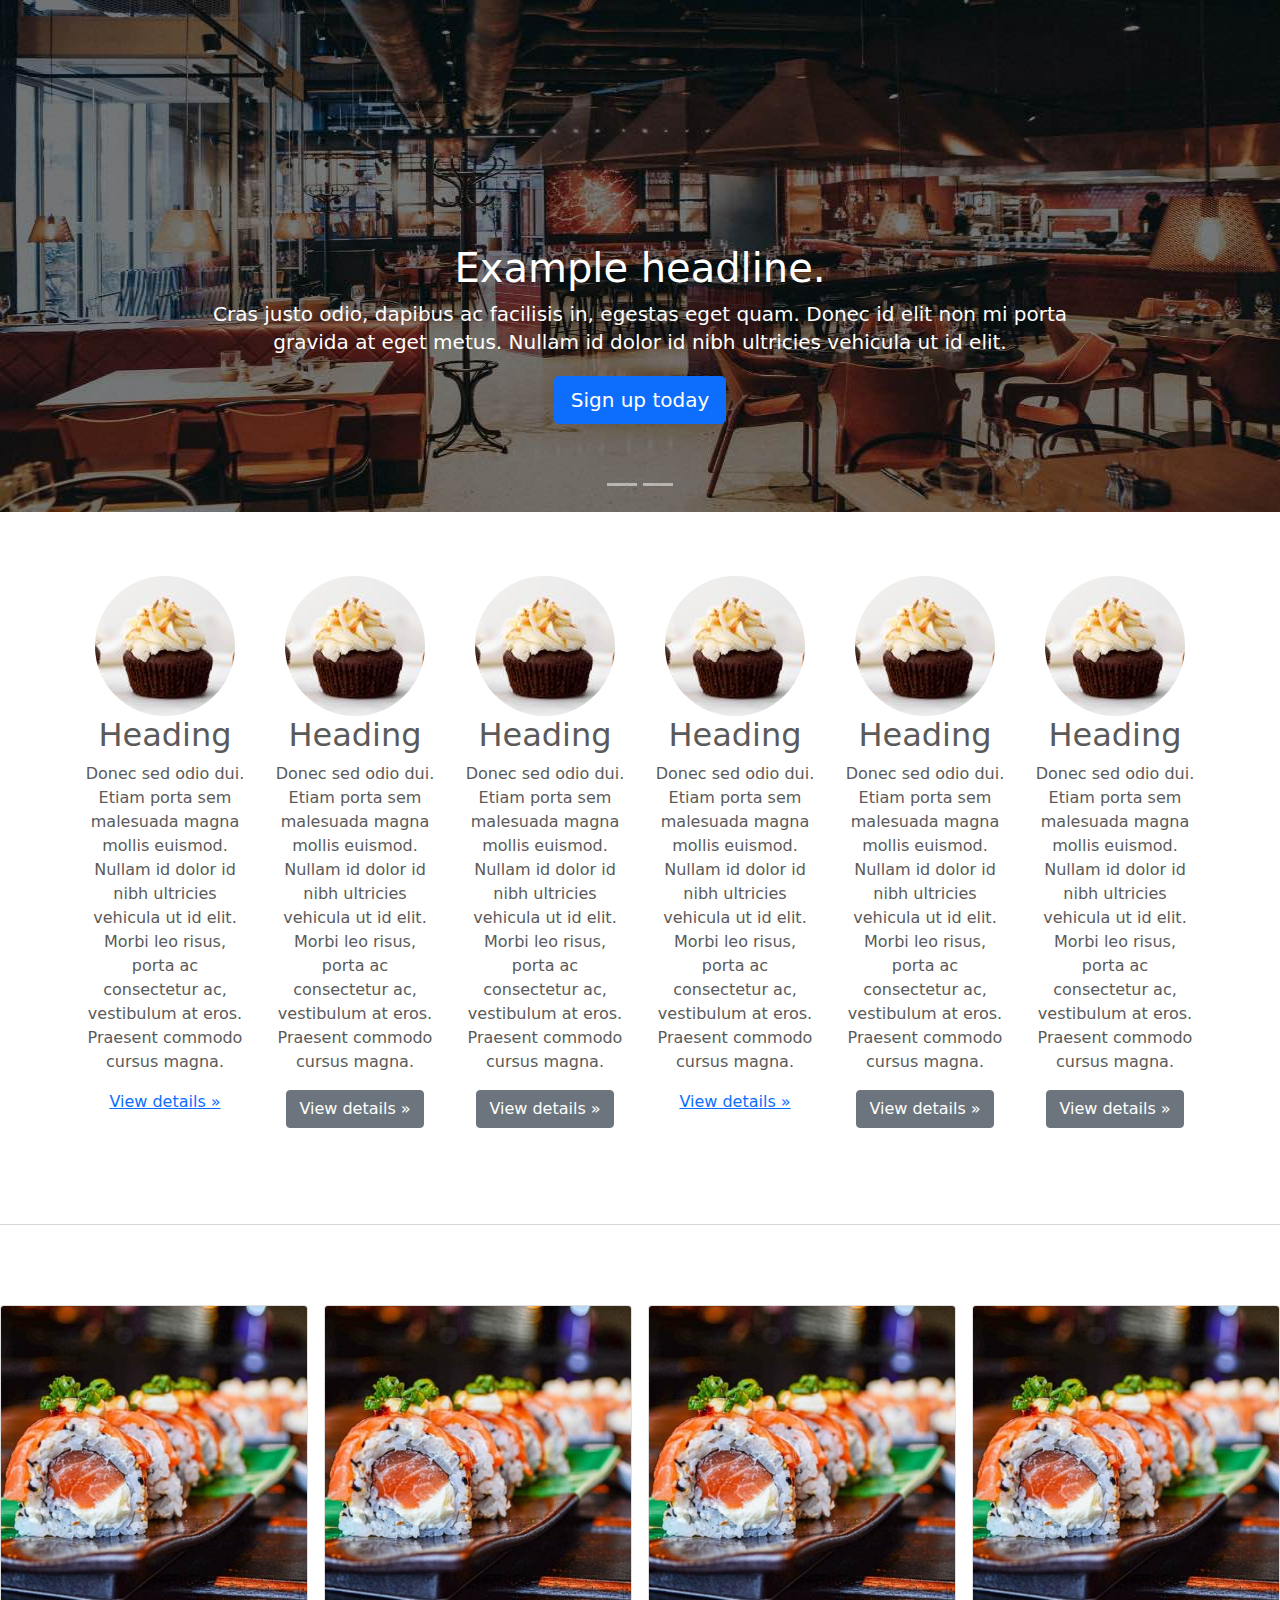
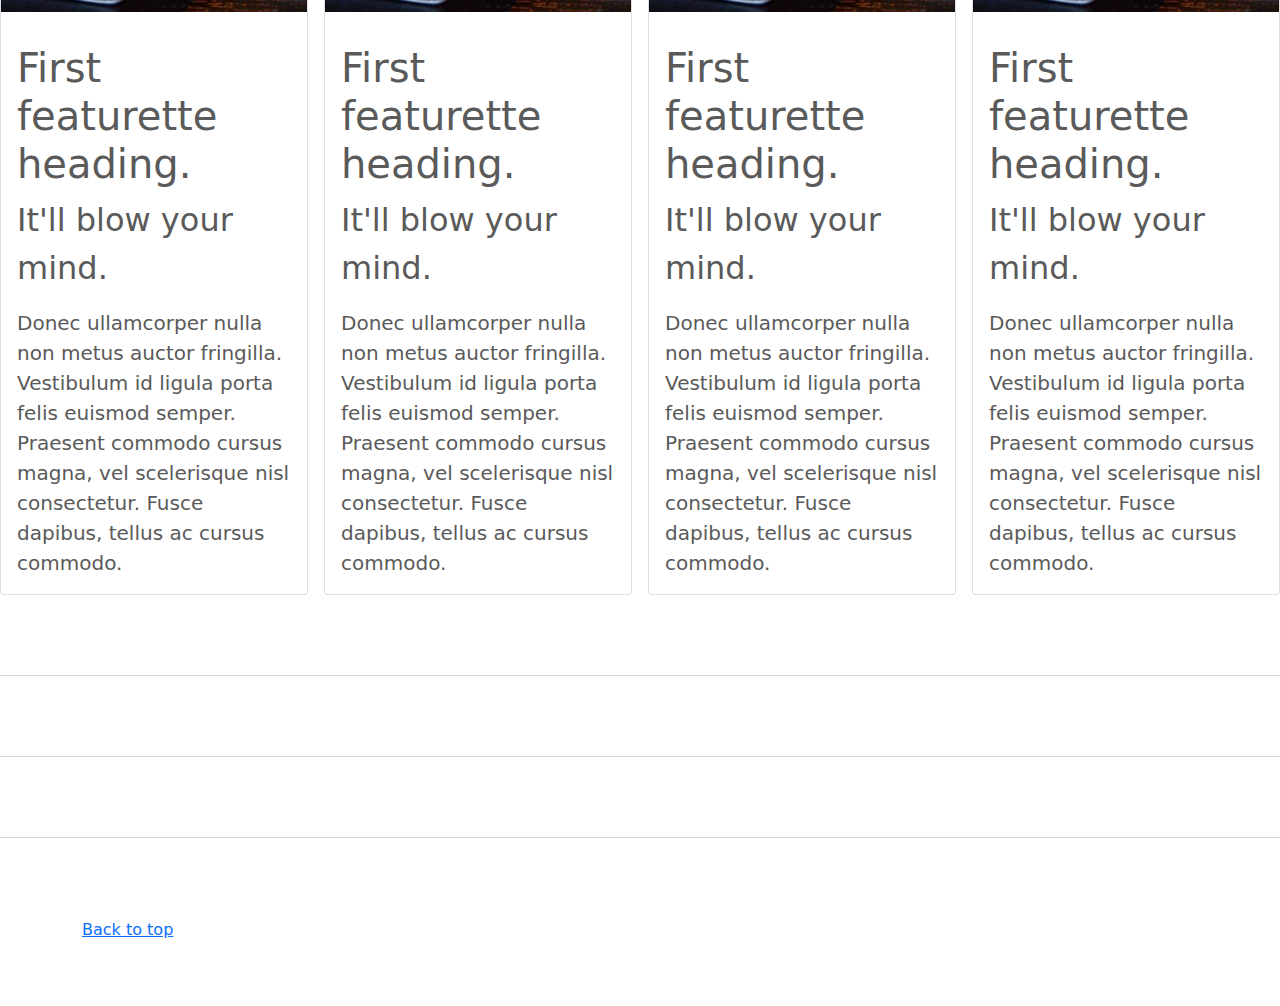
<file: kadai_006/index_for_student.html>
<!doctype html>
<html lang="en">
  <head>
    <meta charset="utf-8">
    <meta name="viewport" content="width=device-width, initial-scale=1">
    <meta name="description" content="">
    <meta name="author" content="Mark Otto, Jacob Thornton, and Bootstrap contributors">
    <meta name="generator" content="Hugo 0.79.0">
    <title>Carousel Template · Bootstrap v5.0</title>
    <link rel="canonical" href="https://getbootstrap.com/docs/5.0/examples/carousel/">
    <!-- ************************************************ bootstrap.min.cssの読み込み -->
    <link href="dist/css/bootstrap.min.css" rel="stylesheet">
    <!-- ************************************************ carousel.cssの読み込み -->
    <link href="carousel.css" rel="stylesheet">
    <!-- ************************************************ bootstrap.bundle.min.jsの読み込み -->
    <script src="dist/js/bootstrap.bundle.min.js" defer></script>
  </head>
  <body>
    <main>


        <!-- カルーセル開始 -->
     <!-- carousel クラス と slide クラスを適用します -->
     <div id="myCarousel" class="carousel slide" data-bs-ride="carousel">
       <ol class="carousel-indicators">
         <li data-bs-target="#carouselExampleCaptions" data-bs-slide-to="1"></li>
         <li data-bs-target="#carouselExampleCaptions" data-bs-slide-to="2"></li>
       </ol>
       <div class="carousel-inner">
         <div class="carousel-item active">
           <img src="img/top_1.jpg" alt="サンプル画像1">
           <div class="container">
             <div class="carousel-caption">
               <h1>Example headline.</h1>
               <p>Cras justo odio, dapibus ac facilisis in, egestas eget quam. Donec id elit non mi porta gravida at eget
                 metus. Nullam id dolor id nibh ultricies vehicula ut id elit.</p>
                 <p><a class="btn btn-lg btn-primary" href="#" role="button">Sign up today</a></p>
             </div>
           </div>
         </div>
       </div>
     </div>
      <!-- ************************************************ カールセル終了 -->

          

   <div class="container">

     <style>
        
       .button-test {
        padding: 10px 30px;
        width: 300px;
        background-color: blue;
        color: white;
        text-align: center;
        font-weight: bold;
        border-radius: 5px;
        margin: 30px;
        box-shadow: 0 0 20px 0 rgba(0, 0, 0, 30%);
       }
      
     </style>

   </div>

    



<!-- カルーセル終了 -->

 <div class="container">
   <div class="row">

     <div class="col-6 col-md-2 text-center">
      <!-- start col-lg-4 -->
       <img src="img/cake.jpg" class="rounded-circle" alt="サンプル画像2">
       <h2>Heading</h2>
     <p>
       Donec sed odio dui. Etiam porta sem malesuada magna mollis 
       euismod. Nullam id dolor id nibh ultricies vehicula ut id elit. 
       Morbi leo risus, porta ac consectetur ac, vestibulum at eros. 
       Praesent commodo cursus magna.
     </p>
     <p><a class="" href="#" role="button">View details &raquo;</a></p>
     </div>
<div class="col-6 col-md-2 text-center">
     <!-- start col-lg-4 -->
     <img src="img/cake.jpg" class="rounded-circle" alt="サンプル画像2">
     <h2>Heading</h2>
     <p>
       Donec sed odio dui. Etiam porta sem malesuada magna mollis
       euismod. Nullam id dolor id nibh ultricies vehicula ut id elit.
       Morbi leo risus, porta ac consectetur ac, vestibulum at eros.
       Praesent commodo cursus magna.
     </p>
     <p><a class="btn btn-secondary" href="#" role="button">View details &raquo;</a></p>
   </div>
   <div class="col-6 col-md-2 text-center">
     <!-- start col-lg-4 -->
     <img src="img/cake.jpg" class="rounded-circle" alt="サンプル画像2">
     <h2>Heading</h2>
     <p>
       Donec sed odio dui. Etiam porta sem malesuada magna mollis
       euismod. Nullam id dolor id nibh ultricies vehicula ut id elit.
       Morbi leo risus, porta ac consectetur ac, vestibulum at eros.
       Praesent commodo cursus magna.
     </p>
     <p><a class="btn btn-secondary" href="#" role="button">View details &raquo;</a></p>
   </div>

   <div class="col-6 col-md-2 text-center">
      <!-- start col-lg-4 -->
       <img src="img/cake.jpg" class="rounded-circle" alt="サンプル画像2">
       <h2>Heading</h2>
     <p>
       Donec sed odio dui. Etiam porta sem malesuada magna mollis 
       euismod. Nullam id dolor id nibh ultricies vehicula ut id elit. 
       Morbi leo risus, porta ac consectetur ac, vestibulum at eros. 
       Praesent commodo cursus magna.
     </p>
     <p><a class="" href="#" role="button">View details &raquo;</a></p>
     </div>
<div class="col-6 col-md-2 text-center">
     <!-- start col-lg-4 -->
     <img src="img/cake.jpg" class="rounded-circle" alt="サンプル画像2">
     <h2>Heading</h2>
     <p>
       Donec sed odio dui. Etiam porta sem malesuada magna mollis
       euismod. Nullam id dolor id nibh ultricies vehicula ut id elit.
       Morbi leo risus, porta ac consectetur ac, vestibulum at eros.
       Praesent commodo cursus magna.
     </p>
     <p><a class="btn btn-secondary" href="#" role="button">View details &raquo;</a></p>
   </div>
   <div class="col-6 col-md-2 text-center">
     <!-- start col-lg-4 -->
     <img src="img/cake.jpg" class="rounded-circle" alt="サンプル画像2">
     <h2>Heading</h2>
     <p>
       Donec sed odio dui. Etiam porta sem malesuada magna mollis
       euismod. Nullam id dolor id nibh ultricies vehicula ut id elit.
       Morbi leo risus, porta ac consectetur ac, vestibulum at eros.
       Praesent commodo cursus magna.
     </p>
     <p><a class="btn btn-secondary" href="#" role="button">View details &raquo;</a></p>
   </div>
   </div>

 </div>

    

<hr class="featurette-divider" />

<!-- これ以前のコードは編集しないため省略しています -->







<!-- お寿司部分開始 -->
<div class="row row-cols-1 row-cols-md-4 g-3">
  <div class="col">
    <div class="card h-100">
      <img src="img/sushi.jpg" class="card-img-top" alt="サンプル画像1">
      <div class="card-body">
        <h2 class="fs-1 mt-3 card-title">First featurette heading.</h2>
        <p class="fs-2">It'll blow your mind.</p>
        <p class="lead card-text">
          Donec ullamcorper nulla non metus auctor fringilla. Vestibulum id ligula porta felis euismod semper.
          Praesent commodo cursus magna,
             vel scelerisque nisl consectetur. Fusce dapibus, tellus ac cursus
             commodo.
        </p>
      </div>
    </div>
  </div>

  <div class="col">
    <div class="card h-100">
      <img src="img/sushi.jpg" class="card-img-top" alt="サンプル画像2">
      <div class="card-body">
        <h2 class="fs-1 mt-3 card-title">First featurette heading.</h2>
        <p class="fs-2">It'll blow your mind.</p>
        <p class="lead card-text">
          Donec ullamcorper nulla non metus auctor fringilla. Vestibulum id ligula porta felis euismod semper.
          Praesent commodo cursus magna,
             vel scelerisque nisl consectetur. Fusce dapibus, tellus ac cursus
             commodo.
        </p>
      </div>
    </div>
  </div>

  <div class="col">
    <div class="card h-100">
      <img src="img/sushi.jpg" class="card-img-top" alt="サンプル画像3">
      <div class="card-body">
        <h2 class="fs-1 mt-3 card-title">First featurette heading.</h2>
        <p class="fs-2">It'll blow your mind.</p>
        <p class="lead card-text">
          Donec ullamcorper nulla non metus auctor fringilla. Vestibulum id ligula porta felis euismod semper.
          Praesent commodo cursus magna,
             vel scelerisque nisl consectetur. Fusce dapibus, tellus ac cursus
             commodo.
        </p>
      </div>
    </div>
  </div>

  <div class="col">
    <div class="card h-100">
      <img src="img/sushi.jpg" class="card-img-top" alt="サンプル画像4">
      <div class="card-body">
        <h2 class="fs-1 mt-3 card-title">First featurette heading.</h2>
        <p class="fs-2">It'll blow your mind.</p>
        <p class="lead card-text">
          Donec ullamcorper nulla non metus auctor fringilla. Vestibulum id ligula porta felis euismod semper.
          Praesent commodo cursus magna,
             vel scelerisque nisl consectetur. Fusce dapibus, tellus ac cursus
             commodo.
        </p>
      </div>
    </div>
  </div>
</div>





<!-- これ以後のコードは編集しないため省略しています -->



        <hr class="featurette-divider">
        <!-- ここにもう一つ左右を反転させたものを作ります。 -->
        <hr class="featurette-divider">
        <!-- ここにもう一つ左右を反転させたものを作ります。 -->
        <hr class="featurette-divider">
        <footer class="container">
          <!-- <p class="float-end"><a href="#">Back to top</a></p> -->
          <p class=""><a href="#">Back to top</a></p>
        </footer>
      </div>
    </main>
  </body>

</html>
</file>
<file: kadai_015/stylesheet/style.css>
/* ----------------------------------------------- 共通 */
html,
body {
  overflow-x: hidden;
}

body {
  color: #000000;
  font-family: 'Noto Sans JP', sans-serif;
  padding-bottom: 0;

}

p {
  line-height: 2.0em;
  font-weight: 100;
  font-style: normal;
  font-size: 14px;

}


.section_title {
  font-size: 36px;
  font-weight: 600;
}

.section_title::after {
  display: block;
  font-size: 14px;
  font-weight: 400;
  padding: 16px 0 16px;
  width: 100px;
  border-bottom: solid 1px #000000;
}



/* ----------------------------------------------- ナビゲーションバー */


/* ----------------------------------------------- ナビゲーションメニュー */
.navbar_brand_logo {

  /* サイズを32pxの正方形へ変更 */
  width: 32px;
  height: 32px;

  /* imgはインライン要素なのでインラインブロックに設定 */
  display: inline-block;

  /* "SAMURAI KITCHEN" 文字との空白を15pxに設定 */
  margin-right: 15px;

}
/* これ以前のコードは編集しないため省略しています */

/* カンマで区切ると複数のクラスに適用可能 */
.my_navbar_brand,
.my_nav_link {

  /* フォントサイズを16pxに設定 */
  font-size: 16px;

  /* フォントをserif体に設定 */
  font-family: 'Lora', serif;

  /* フォント色を黒色に設定 */
  color: #000000 !important;

}

/* Bootstrapのボタンに初期設定されている周囲のborder（枠線）を消す */
.navbar-toggler {
  padding: 0 !important;
  border: none;
}

/* ハンバーガーボタンがチェック状態である（押されている）とき、閉じるボタン（×）を表示する */
#hamburger_btn_check:checked~.hamburger_btn .btn_close {
  display: block;
}


/* ハンバーガーボタンがチェック状態である（押されている）とき、ハンバーガーボタンを表示しない */
#hamburger_btn_check:checked~.hamburger_btn .btn_open {
  display: none;
}

/* 最初に表示した時は、閉じるボタン（×）は表示しない */
.btn_close {
  display: none;
}


/* ハンバーガーボタンが押されているかを判断するためのチェックボックスは隠す */
#hamburger_btn_check {
  display: none;
}



/* ----------------------------------------------- カルーセル */
.my_carousel_caption {
  
  /* フォントサイズ52px */
  font-size: 52px;

  /* 上下に余白追加 */
  padding-top: 1.25rem;
  padding-bottom: 1.25rem;

  /* フォント色は白色 */
  color: #fff;

  /* テキスト中央揃え */
  text-align: center;
  font-family: 'Lora', serif;
  line-height: 1.5em;
}

/* 疑似要素でアイコンを配置。前に配置しています */
.my_carousel_caption::before {
  content: url(../img/logoSymbol_White.png);
  display: block;
}


/* スマートフォン画面幅（画面幅が最大375pxまで）の場合、以下のスタイルを適用。 */
@media screen and (max-width:375px) {
  .my_carousel_caption {

    /* フォントサイズを27pxにする */
    font-size: 27px;
  }
}

/* carousel-itemの高さを32remに指定 */
.carousel-item {
  height: 32rem;
}

/*carousel-item直下の子要素imgタグに設定 */
.carousel-item>img {

  /* 絶対位置を指定 */
  position: absolute;
  top: 0;
  left: 0;
  min-width: 100%;

  /* 高さはcarousel-itemに揃える */
  height: 32rem;
}




/* ----------------------------------------------- 共通 */
/* これ以前のコードは編集しないため省略しています */

.section_title {
  font-size: 36px;
  font-weight: 600;
}

.section_title::after {
  display: block;
  font-size: 14px;
  font-weight: 400;
  padding: 16px 0 16px;
  width: 100px;
  border-bottom: solid 1px #000000;
}


/* ----------------------------------------------- アバウト */
 
 
.about::after {
  content: "私たちについて";
}

.about_us_bg {
  background-color: #FFE6A5;
}


/* ----------------------------------------------- 共通 */
/* これ以前のコードは編集しないため省略しています */

.section_title {
  font-size: 36px;
  font-weight: 600;
}

.section_title::after {
  display: block;
  font-size: 14px;
  font-weight: 400;
  padding: 16px 0 16px;
  width: 100px;
  border-bottom: solid 1px #000000;
}

/* ----------------------------------------------- ナビゲーションバー */

/* 「ナビゲーションバー」〜「アバウト」の間のコードは編集しないため省略しています */

/* ----------------------------------------------- アバウト */

.about::after {
  content: "私たちについて";
}

.about_us_bg {
  background-color: #FFE6A5;
}

/* ----------------------------------------------- ギャラリー */
/* ----------------------------------------------- ギャラリー */
.gallery::after {
  content: "ギャラリー";
  margin: 0 auto 0;
}

/* ----------------------------------------------- メニュー */

.menu::after {
  content: "メニュー";
  margin: 0 auto 0;
}

.menu_title {
  font-size: 18px;
  font-weight: 600;
  font-style: normal;
}

.menu_price {
  font-size: 20px;
  font-weight: 400;
  font-family: 'Lora', serif;
}



/* ----------------------------------------------- メニュー */





/* ----------------------------------------------- レビュー */
.review_wrapper {
  background-image: url(../img/background-reviews.jpg);
  background-repeat: no-repeat;
  background-size: cover;
}

.review::after {
  content: "お客様の声";
  margin: 0 auto 0;
  border-bottom: solid 1px #FFFFFF;
}

.h_420 {
  height: 420px;
  position: relative;
}

.reviewer_img {
  width: 48px;
  height: 48px;
  border-radius: 50%;
  margin-right: 16px;
}

.star_img {
  width: 25px;
  height: 25px;
}

.fix_bottom {
  position: absolute;
  width: 80px;
  height: 44px;
  left: 24px;
  bottom: 24px;
}







/* ---chef */


.section_title {
  font-size: 36px;
  font-weight: 600;
}

.section_title::after {
  content: "シェフ";
  display: block;
  font-size: 14px;
  font-weight: 400;
  padding: 16px 0 16px;
  width: 100px;
  border-bottom: solid 1px #000000;
}





.chef_bg {
  background-color: #fdf5e6;
}




/* ----------------------------------------------- アクセス */
.access::after {
  content: "アクセス";
  margin: 0 auto 0;
}
/* ----------------------------------------------- アクセス */

/* ----------------------------------------------- フッター */
#footer {
  background-color: #FAFAFA;
}

.copy_right {
  font-size: 14px;
  position: absolute;
  bottom: 1rem;
  left: 12px;
  display: flex;
}

.copy_right>p {
  margin-right: 5rem;
  margin-bottom: 0;
}

.copy_right>img.sns_img {
  height: 24px;
  width: 24px;
  margin-right: 10px;
  margin-top: 0;
}

.restaurant_info p {
  font-weight: 400;
  line-height: 1.5;
  font-size: 16px;
}

.restaurant_info img {
  width: 20px;
  height: 20px;
  margin-right: 10px;
  line-height: 1.5;
  margin-top: auto;
}

.footer_brand_logo {
  width: 64px;
  height: 64px;
  display: inline-block;
  margin-right: 15px;
}

.footer_text {
  font-size: 24px;
  font-family: 'Lora', serif;
}

@media screen and (max-width: 991px) {
  .footer_text,
  .copy_right {
    margin-top: 2rem;
    text-align: center;
    position: relative;
  }

  .copy_right>p,img {
    margin-right: 1rem;
    font-size: 14px;
    margin: 0;
    line-height: 35px;
  }
}

/* ----------------------------------------------- フッター */
</file>
<file: kadai_tutorial_output/code_for_design_comp/stylesheet/style.css>
/* ----------------------------------------------- 共通 */
html,
body {
  overflow-x: hidden;
}

body {
  color: #000000;
  font-family: 'Noto Sans JP', sans-serif;
  padding-bottom: 0;

}

p {
  line-height: 2.0em;
  font-weight: 100;
  font-style: normal;
  font-size: 14px;

}


.section_title {
  font-size: 36px;
  font-weight: 600;
}

.section_title::after {
  display: block;
  font-size: 14px;
  font-weight: 400;
  padding: 16px 0 16px;
  width: 100px;
  border-bottom: solid 1px #000000;
}



/* ----------------------------------------------- ナビゲーションバー */


/* ----------------------------------------------- ナビゲーションメニュー */
.navbar_brand_logo {

  /* サイズを32pxの正方形へ変更 */
  width: 32px;
  height: 32px;

  /* imgはインライン要素なのでインラインブロックに設定 */
  display: inline-block;

  /* "SAMURAI KITCHEN" 文字との空白を15pxに設定 */
  margin-right: 15px;

}
/* これ以前のコードは編集しないため省略しています */

/* カンマで区切ると複数のクラスに適用可能 */
.my_navbar_brand,
.my_nav_link {

  /* フォントサイズを16pxに設定 */
  font-size: 16px;

  /* フォントをserif体に設定 */
  font-family: 'Lora', serif;

  /* フォント色を黒色に設定 */
  color: #000000 !important;

}

/* Bootstrapのボタンに初期設定されている周囲のborder（枠線）を消す */
.navbar-toggler {
  padding: 0 !important;
  border: none;
}

/* ハンバーガーボタンがチェック状態である（押されている）とき、閉じるボタン（×）を表示する */
#hamburger_btn_check:checked~.hamburger_btn .btn_close {
  display: block;
}


/* ハンバーガーボタンがチェック状態である（押されている）とき、ハンバーガーボタンを表示しない */
#hamburger_btn_check:checked~.hamburger_btn .btn_open {
  display: none;
}

/* 最初に表示した時は、閉じるボタン（×）は表示しない */
.btn_close {
  display: none;
}


/* ハンバーガーボタンが押されているかを判断するためのチェックボックスは隠す */
#hamburger_btn_check {
  display: none;
}



/* ----------------------------------------------- カルーセル */
.my_carousel_caption {
  
  /* フォントサイズ52px */
  font-size: 52px;

  /* 上下に余白追加 */
  padding-top: 1.25rem;
  padding-bottom: 1.25rem;

  /* フォント色は白色 */
  color: #fff;

  /* テキスト中央揃え */
  text-align: center;
  font-family: 'Lora', serif;
  line-height: 1.5em;
}

/* 疑似要素でアイコンを配置。前に配置しています */
.my_carousel_caption::before {
  content: url(../img/logoSymbol_White.png);
  display: block;
}


/* スマートフォン画面幅（画面幅が最大375pxまで）の場合、以下のスタイルを適用。 */
@media screen and (max-width:375px) {
  .my_carousel_caption {

    /* フォントサイズを27pxにする */
    font-size: 27px;
  }
}

/* carousel-itemの高さを32remに指定 */
.carousel-item {
  height: 32rem;
}

/*carousel-item直下の子要素imgタグに設定 */
.carousel-item>img {

  /* 絶対位置を指定 */
  position: absolute;
  top: 0;
  left: 0;
  min-width: 100%;

  /* 高さはcarousel-itemに揃える */
  height: 32rem;
}




/* ----------------------------------------------- 共通 */
/* これ以前のコードは編集しないため省略しています */

.section_title {
  font-size: 36px;
  font-weight: 600;
}

.section_title::after {
  display: block;
  font-size: 14px;
  font-weight: 400;
  padding: 16px 0 16px;
  width: 100px;
  border-bottom: solid 1px #000000;
}


/* ----------------------------------------------- アバウト */
 
 
.about::after {
  content: "私たちについて";
}

.about_us_bg {
  background-color: #FFE6A5;
}


/* ----------------------------------------------- 共通 */
/* これ以前のコードは編集しないため省略しています */

.section_title {
  font-size: 36px;
  font-weight: 600;
}

.section_title::after {
  display: block;
  font-size: 14px;
  font-weight: 400;
  padding: 16px 0 16px;
  width: 100px;
  border-bottom: solid 1px #000000;
}

/* ----------------------------------------------- ナビゲーションバー */

/* 「ナビゲーションバー」〜「アバウト」の間のコードは編集しないため省略しています */

/* ----------------------------------------------- アバウト */

.about::after {
  content: "私たちについて";
}

.about_us_bg {
  background-color: #FFE6A5;
}

/* ----------------------------------------------- ギャラリー */
/* ----------------------------------------------- ギャラリー */
.gallery::after {
  content: "ギャラリー";
  margin: 0 auto 0;
}

/* ----------------------------------------------- メニュー */

.menu::after {
  content: "メニュー";
  margin: 0 auto 0;
}

.menu_title {
  font-size: 18px;
  font-weight: 600;
  font-style: normal;
}

.menu_price {
  font-size: 20px;
  font-weight: 400;
  font-family: 'Lora', serif;
}



/* ----------------------------------------------- メニュー */





/* ----------------------------------------------- レビュー */
.review_wrapper {
  background-image: url(../img/background-reviews.jpg);
  background-repeat: no-repeat;
  background-size: cover;
}

.review::after {
  content: "お客様の声";
  margin: 0 auto 0;
  border-bottom: solid 1px #FFFFFF;
}

.h_420 {
  height: 420px;
  position: relative;
}

.reviewer_img {
  width: 48px;
  height: 48px;
  border-radius: 50%;
  margin-right: 16px;
}

.star_img {
  width: 25px;
  height: 25px;
}

.fix_bottom {
  position: absolute;
  width: 80px;
  height: 44px;
  left: 24px;
  bottom: 24px;
}
/* ----------------------------------------------- アクセス */
.access::after {
  content: "アクセス";
  margin: 0 auto 0;
}
/* ----------------------------------------------- アクセス */
/* ----------------------------------------------- フッター */
/* ----------------------------------------------- フッター */
#footer {
  background-color: #FAFAFA;
}

.copy_right {
  font-size: 14px;
  position: absolute;
  bottom: 1rem;
  left: 12px;
  display: flex;
}

.copy_right>p {
  margin-right: 5rem;
  margin-bottom: 0;
}

.copy_right>img.sns_img {
  height: 24px;
  width: 24px;
  margin-right: 10px;
  margin-top: 0;
}

.restaurant_info p {
  font-weight: 400;
  line-height: 1.5;
  font-size: 16px;
}

.restaurant_info img {
  width: 20px;
  height: 20px;
  margin-right: 10px;
  line-height: 1.5;
  margin-top: auto;
}

.footer_brand_logo {
  width: 64px;
  height: 64px;
  display: inline-block;
  margin-right: 15px;
}

.footer_text {
  font-size: 24px;
  font-family: 'Lora', serif;
}

@media screen and (max-width: 991px) {
  .footer_text,
  .copy_right {
    margin-top: 2rem;
    text-align: center;
    position: relative;
  }

  .copy_right>p,img {
    margin-right: 1rem;
    font-size: 14px;
    margin: 0;
    line-height: 35px;
  }
}

/* ----------------------------------------------- フッター */
</file>
<file: kadai_003/carousel.css>
/* ----------------------------------------------- 全体の文字色修正と下部の余白の調整 */
body {
  /* padding-top: 3rem; */
  padding-bottom: 3rem;
  color: #5a5a5a;
}

/* ----------------------------------------------- カルーセルのカスタマイズ */
.carousel {
  margin-bottom: 4rem;
}

.carousel-caption {
  bottom: 3rem;
  z-index: 10;
}

.carousel-item {
  height: 32rem;
}

.carousel-item > img {
  position: absolute;
  top: 0;
  left: 0;
  min-width: 100%;
  height: 32rem;
}

/* ----------------------------------------------- マーケティングコンテンツ */
.marketing .col-lg-4 {
  margin-bottom: 1.5rem;
  text-align: center;
}

.marketing h2 {
  font-weight: 400;
}

/* rtl:begin:ignore */
.marketing .col-lg-4 p {
  margin-right: .75rem;
  margin-left: .75rem;
}

/* rtl:end:ignore */

/* ----------------------------------------------- フィーチャーレット */
.featurette-divider {
  margin: 5rem 0;
  /* Space out the Bootstrap <hr> more */
}

.featurette-heading {
  font-weight: 300;
  line-height: 1;
  /* rtl:remove */
  letter-spacing: -.05rem;
}

/* ----------------------------------------------- レスポンシブデザイン */
@media (min-width: 40em) {
  .carousel-caption p {
    margin-bottom: 1.25rem;
    font-size: 1.25rem;
    line-height: 1.4;
  }

  .featurette-heading {
    font-size: 50px;
  }
}

@media (min-width: 62em) {
  .featurette-heading {
    margin-top: 7rem;
  }
}
</file>
<file: kadai_005/carousel.css>
/* ----------------------------------------------- 全体の文字色修正と下部の余白の調整 */
body {
  /* padding-top: 3rem; */
  padding-bottom: 3rem;
  color: #5a5a5a;
}

/* ----------------------------------------------- カルーセルのカスタマイズ */
.carousel {
  margin-bottom: 4rem;
}

.carousel-caption {
  bottom: 3rem;
  z-index: 10;
}

.carousel-item {
  height: 32rem;
}

.carousel-item > img {
  position: absolute;
  top: 0;
  left: 0;
  min-width: 100%;
  height: 32rem;
}

/* ----------------------------------------------- マーケティングコンテンツ */
.marketing .col-lg-4 {
  margin-bottom: 1.5rem;
  text-align: center;
}

.marketing h2 {
  font-weight: 400;
}

/* rtl:begin:ignore */
.marketing .col-lg-4 p {
  margin-right: .75rem;
  margin-left: .75rem;
}

/* rtl:end:ignore */

/* ----------------------------------------------- フィーチャーレット */
.featurette-divider {
  margin: 5rem 0;
  /* Space out the Bootstrap <hr> more */
}

.featurette-heading {
  font-weight: 300;
  line-height: 1;
  /* rtl:remove */
  letter-spacing: -.05rem;
}

/* ----------------------------------------------- レスポンシブデザイン */
@media (min-width: 40em) {
  .carousel-caption p {
    margin-bottom: 1.25rem;
    font-size: 1.25rem;
    line-height: 1.4;
  }

  .featurette-heading {
    font-size: 50px;
  }
}

@media (min-width: 62em) {
  .featurette-heading {
    margin-top: 7rem;
  }
}
</file>
<file: kadai_006/carousel.css>
/* ----------------------------------------------- 全体の文字色修正と下部の余白の調整 */
body {
  /* padding-top: 3rem; */
  padding-bottom: 3rem;
  color: #5a5a5a;
}

/* ----------------------------------------------- カルーセルのカスタマイズ */
.carousel {
  margin-bottom: 4rem;
}

.carousel-caption {
  bottom: 3rem;
  z-index: 10;
}

.carousel-item {
  height: 32rem;
}

.carousel-item > img {
  position: absolute;
  top: 0;
  left: 0;
  min-width: 100%;
  height: 32rem;
}

/* ----------------------------------------------- マーケティングコンテンツ */
.marketing .col-lg-4 {
  margin-bottom: 1.5rem;
  text-align: center;
}

.marketing h2 {
  font-weight: 400;
}

/* rtl:begin:ignore */
.marketing .col-lg-4 p {
  margin-right: .75rem;
  margin-left: .75rem;
}

/* rtl:end:ignore */

/* ----------------------------------------------- フィーチャーレット */
.featurette-divider {
  margin: 5rem 0;
  /* Space out the Bootstrap <hr> more */
}

.featurette-heading {
  font-weight: 300;
  line-height: 1;
  /* rtl:remove */
  letter-spacing: -.05rem;
}

/* ----------------------------------------------- レスポンシブデザイン */
@media (min-width: 40em) {
  .carousel-caption p {
    margin-bottom: 1.25rem;
    font-size: 1.25rem;
    line-height: 1.4;
  }

  .featurette-heading {
    font-size: 50px;
  }
}

@media (min-width: 62em) {
  .featurette-heading {
    margin-top: 7rem;
  }
}
</file>
